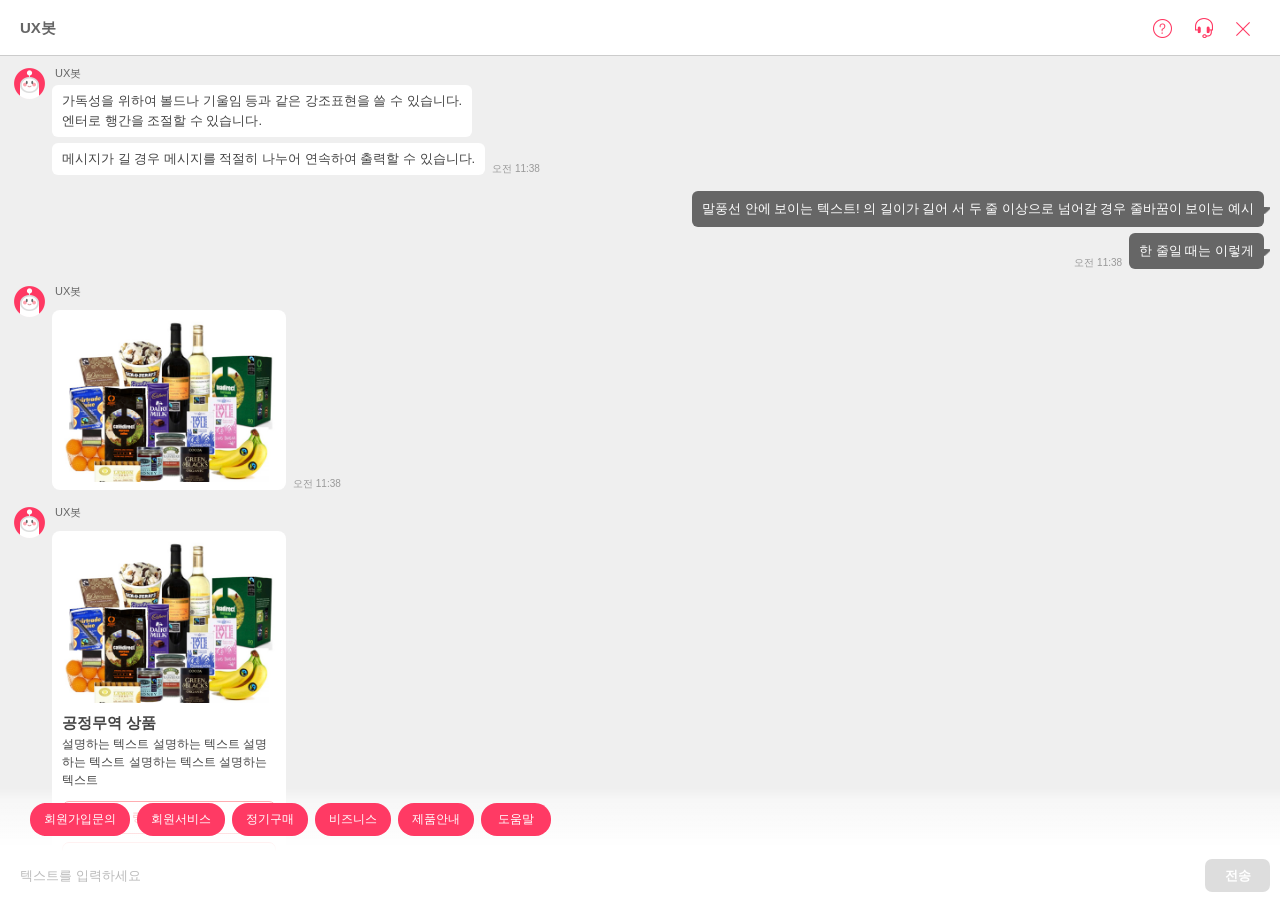
<file: index.html>
<!doctype html>
<html lang="ko">

<head>
    <!-- required meta tags -->
    <meta charset="utf-8">
    <meta http-equiv="X-UA-Compatible" content="IE=edge,chrome=1">
    <meta name="viewport" content="width=device-width, initial-scale=1.0, maximum-scale=2.0, minimum-scale=1.0, user-scalable=no" />
    <!-- mobile : full screen  -->
    <meta name="mobile-web-app-capable" content="yes">
    <meta name="apple-mobile-web-app-capable" content="yes">
    <!-- mobile safari : remove status bar  -->
    <meta name="mobile-web-app-status-bar-style" content="black">
    <meta name="apple-mobile-web-app-status-bar-style" content="black">

    <!-- favicon -->
    <link rel="shortcut icon" href="images/favicon.ico">

    <!-- CSS (library) -->
    <link rel="stylesheet" type="text/css" media="screen" href="library/swiper/swiper.min.css" />

    <!-- CSS -->
    <link rel="stylesheet" type="text/css" media="screen" href="css/chatbot.css" />

    <title>ChatBot template</title>
</head>

<body>
    <div id="wrap" class="">
        <header>
            <!-- chatbot -->
            <div class="header_chatbot">
                <h1>UX봇</h1>
                <button class="btn_icon btn_help"><span>help</span></button>
                <button class="btn_icon btn_customerService"><span>customer service</span></button>
                <button class="btn_icon btn_chatbot"><span>chatbot</span></button>
                <button class="btn_icon btn_close"><span>close</span></button>
            </div>
        </header>

        <div id="content_wrapper">
            <div class="content_view">
                <!-- chatbot mode -->
                <div class=" message_view chatbot">
                    <ul>
                        <li>
                            <div class="messageLeft">
                                <span class="character"></span>
                                <div class="messageLeft_con">
                                    <div class="chat_name">UX봇</div>
                                    <div class="messageLeft_box">
                                        <div class="message_content">
                                            <p>가독성을 위하여 볼드나 기울임 등과 같은 강조표현을 쓸 수 있습니다.</p>
                                            <p></p>
                                            <p>엔터로 행간을 조절할 수 있습니다.</p>
                                        </div>
                                    </div>
                                    <div class="messageLeft_box">
                                        <div class="message_content">
                                            <p>메시지가 길 경우 메시지를 적절히 나누어 연속하여 출력할 수 있습니다.</p>
                                        </div>
                                        <div class="messageLeft_time">오전 11:38</div>
                                    </div>
                                </div>
                            </div>
                        </li>
                        <li>
                            <div class="messageRight">
                                <div class="messageRight_con">
                                    <div class="messageRight_box">
                                        <div class="message_content">
                                            <p>말풍선 안에 보이는 텍스트! 의 길이가 길어 서 두 줄 이상으로 넘어갈 경우 줄바꿈이 보이는 예시</p>
                                        </div>
                                    </div>
                                    <div class="messageRight_box">
                                        <div class="messageRight_time">오전 11:38</div>
                                        <div class="message_content">
                                            <p>한 줄일 때는 이렇게</p>
                                        </div>
                                    </div>
                                </div>
                            </div>
                        </li>
                        <!-- card : image only -->
                        <li>
                            <div class="messageLeft">
                                <span class="character"></span>
                                <div class="messageLeft_con">
                                    <div class="chat_name">UX봇</div>
                                    <div class="messageLeft_box">
                                        <div class="card">
                                            <div class="card_img">
                                                <img src="images/img_sample.jpg" alt="sample image">
                                            </div>
                                        </div>
                                        <div class="messageLeft_time">오전 11:38</div>
                                    </div>
                                </div>
                            </div>
                        </li>
                        <!-- card : image, text, button -->
                        <li>
                            <div class="messageLeft">
                                <span class="character"></span>
                                <div class="messageLeft_con">
                                    <div class="chat_name">UX봇</div>
                                    <div class="messageLeft_box">
                                        <div class="card">
                                            <div class="card_img">
                                                <img src="images/img_sample.jpg" alt="sample image">
                                            </div>
                                            <div class="message_content">
                                                <div class="card_title">공정무역 상품</div>
                                                <div class="card_con">
                                                    <p>설명하는 텍스트 설명하는 텍스트 설명하는 텍스트 설명하는 텍스트 설명하는 텍스트</p>
                                                </div>
                                                <div class="card_button">
                                                    <button class="btn">링크 버튼<i class="ico_link"></i></button>
                                                    <button class="btn">전화 버튼<i class="ico_call"></i></button>
                                                </div>
                                            </div>
                                        </div>
                                        <div class="messageLeft_time">오전 11:38</div>
                                    </div>
                                </div>
                            </div>
                        </li>
                        <!-- card : image, text, button -->
                        <li>
                            <div class="messageLeft">
                                <span class="character"></span>
                                <div class="messageLeft_con">
                                    <div class="chat_name">UX봇</div>
                                    <div class="messageLeft_box">
                                        <div class="card">
                                            <div class="card_img">
                                                <img src="images/img_sample.jpg" alt="sample image">
                                            </div>
                                            <div class="message_content">
                                                <div class="card_title">399,999원 <span class="txt_strikethrough">498,750원</span></div>
                                                <div class="card_subtitle txt_highlight">99,750원↓</div>
                                                <div class="card_con">
                                                    <p>설명하는 텍스트 설명하는 텍스트 설명하는 텍스트 설명하는 텍스트 설명하는 텍스트</p>
                                                </div>
                                                <div class="card_button">
                                                    <button class="btn btn_highlight">발화 버튼</button>
                                                </div>
                                            </div>
                                        </div>
                                        <div class="messageLeft_time">오전 11:38</div>
                                    </div>
                                </div>
                            </div>
                        </li>
                        <!-- card : button only -->
                        <li>
                            <div class="messageLeft">
                                <span class="character"></span>
                                <div class="messageLeft_con">
                                    <div class="chat_name">UX봇</div>
                                    <div class="messageLeft_box">
                                        <div class="card">
                                            <div class="message_content">
                                                <div class="card_button">
                                                    <button class="btn btn_highlight">발화 버튼</button>
                                                    <button class="btn">발화 버튼</button>
                                                </div>
                                            </div>
                                        </div>
                                        <div class="messageLeft_time">오전 11:38</div>
                                    </div>
                                </div>
                            </div>
                        </li>
                        <!-- card : button only (disabled) -->
                        <li>
                            <div class="messageLeft">
                                <span class="character"></span>
                                <div class="messageLeft_con">
                                    <div class="chat_name">UX봇</div>
                                    <div class="messageLeft_box">
                                        <div class="card">
                                            <div class="message_content">
                                                <div class="card_button">
                                                    <button class="btn btn_disabled btn_highlight">발화 버튼</button>
                                                    <button class="btn btn_disabled">발화 버튼</button>
                                                </div>
                                            </div>
                                        </div>
                                        <div class="messageLeft_time">오전 11:38</div>
                                    </div>
                                </div>
                            </div>
                        </li>
                        <!-- card : button only (disabled) -->
                        <li>
                            <div class="messageLeft">
                                <span class="character"></span>
                                <div class="messageLeft_con">
                                    <div class="chat_name">UX봇</div>
                                    <div class="messageLeft_box">
                                        <div class="message_content">
                                            <p>한 말풍선에 버튼과 텍스트가 함께 있는 경우</p>
                                            <div class="btn_block_inline">
                                                <button class="btn">취소</button>
                                                <button class="btn btn_order btn_highlight">결제<i></i></button>
                                            </div>
                                        </div>
                                    </div>
                                    <div class="messageLeft_box">
                                        <div class="card">
                                            <div class="message_content">
                                                <div class="card_button">
                                                    <button class="btn btn_order">주문하기<i></i></button>
                                                    <button class="btn">상세보기</button>
                                                </div>
                                            </div>
                                        </div>
                                        <div class="messageLeft_time">오전 11:38</div>
                                    </div>
                                </div>
                            </div>
                        </li>
                        <!-- carousel only -->
                        <li>
                            <div class="messageLeft carousel_only">
                                <span class="character"></span>
                                <div class="messageLeft_con">
                                    <div class="chat_name">UX봇</div>
                                </div>
                                <!--carousel content -->
                                <div class="swiper-container carousel">
                                    <div class="swiper-wrapper">
                                        <div class="swiper-slide">
                                            <div class="card">
                                                <div class="card_img">
                                                    <img src="images/img_sample.jpg" alt="sample image">
                                                </div>
                                                <div class="message_content">
                                                    <div class="card_title">공정무역 상품</div>
                                                    <div class="card_con">
                                                        <p>설명하는 텍스트 설명하는 텍스트 설명하는 텍스트 설명하는 텍스트 설명하는 텍스트</p>
                                                    </div>
                                                    <div class="card_button">
                                                        <button class="btn">링크 버튼<i class="ico_link"></i></button>
                                                    </div>
                                                </div>
                                            </div>
                                        </div>
                                        <div class="swiper-slide">
                                            <div class="card">
                                                <div class="card_img">
                                                    <img src="images/img_sample.jpg" alt="sample image">
                                                </div>
                                                <div class="message_content">
                                                    <div class="card_title">공정무역 상품</div>
                                                    <div class="card_con">
                                                        <p>설명하는 텍스트 설명하는 텍스트 설명하는 텍스트 설명하는 텍스트 설명하는 텍스트</p>
                                                    </div>
                                                    <div class="card_button">
                                                        <button class="btn">링크 버튼<i class="ico_link"></i></button>
                                                    </div>
                                                </div>
                                            </div>
                                        </div>
                                        <div class="swiper-slide">
                                            <div class="card">
                                                <div class="card_img">
                                                    <img src="images/img_sample.jpg" alt="sample image">
                                                </div>
                                                <div class="message_content">
                                                    <div class="card_title">공정무역 상품</div>
                                                    <div class="card_con">
                                                        <p>설명하는 텍스트 설명하는 텍스트 설명하는 텍스트 설명하는 텍스트 설명하는 텍스트</p>
                                                    </div>
                                                    <div class="card_button">
                                                        <button class="btn">링크 버튼<i class="ico_link"></i></button>
                                                    </div>
                                                </div>
                                            </div>
                                        </div>
                                        <div class="swiper-slide">
                                            <div class="card">
                                                <div class="card_img">
                                                    <img src="images/img_sample.jpg" alt="sample image">
                                                </div>
                                                <div class="message_content">
                                                    <div class="card_title">공정무역 상품</div>
                                                    <div class="card_con">
                                                        <p>설명하는 텍스트 설명하는 텍스트 설명하는 텍스트 설명하는 텍스트 설명하는 텍스트</p>
                                                    </div>
                                                    <div class="card_button">
                                                        <button class="btn">링크 버튼<i class="ico_link"></i></button>
                                                    </div>
                                                </div>
                                            </div>
                                        </div>
                                        <div class="swiper-slide">
                                            <div class="card">
                                                <div class="card_img">
                                                    <img src="images/img_sample.jpg" alt="sample image">
                                                </div>
                                                <div class="message_content">
                                                    <div class="card_title">공정무역 상품</div>
                                                    <div class="card_con">
                                                        <p>설명하는 텍스트 설명하는 텍스트 설명하는 텍스트 설명하는 텍스트 설명하는 텍스트</p>
                                                    </div>
                                                    <div class="card_button">
                                                        <button class="btn">링크 버튼<i class="ico_link"></i></button>
                                                    </div>
                                                </div>
                                            </div>
                                        </div>
                                    </div>
                                    <div class="swiper-button-next"></div>
                                    <div class="swiper-button-prev"></div>
                                    <div class="messageLeft_time">오전 11:38</div>
                                </div>
                            </div>
                        </li>
                        <!-- carousel -->
                        <li>
                            <div class="messageLeft">
                                <span class="character"></span>
                                <div class="messageLeft_con">
                                    <div class="chat_name">UX봇</div>
                                    <div class="messageLeft_box">
                                        <div class="message_content">
                                            <p>저는 이런 걸 할 수 있어요!</p>
                                        </div>
                                    </div>
                                </div>
                                <!--carousel content -->
                                <div class="swiper-container carousel">
                                    <div class="swiper-wrapper">
                                        <div class="swiper-slide">
                                            <div class="card">
                                                <div class="card_img">
                                                    <img src="images/img_sample.jpg" alt="sample image">
                                                </div>
                                                <div class="message_content">
                                                    <div class="card_title">공정무역 상품</div>
                                                    <div class="card_con">
                                                        <p>설명하는 텍스트 설명하는 텍스트 설명하는 텍스트 설명하는 텍스트 설명하는 텍스트</p>
                                                    </div>
                                                    <div class="card_button">
                                                        <button class="btn">링크 버튼<i class="ico_link"></i></button>
                                                    </div>
                                                </div>
                                            </div>
                                        </div>
                                        <div class="swiper-slide">
                                            <div class="card">
                                                <div class="card_img">
                                                    <img src="images/img_sample.jpg" alt="sample image">
                                                </div>
                                                <div class="message_content">
                                                    <div class="card_title">공정무역 상품</div>
                                                    <div class="card_con">
                                                        <p>설명하는 텍스트 설명하는 텍스트 설명하는 텍스트 설명하는 텍스트 설명하는 텍스트</p>
                                                    </div>
                                                    <div class="card_button">
                                                        <button class="btn">링크 버튼<i class="ico_link"></i></button>
                                                    </div>
                                                </div>
                                            </div>
                                        </div>
                                        <div class="swiper-slide">
                                            <div class="card">
                                                <div class="card_img">
                                                    <img src="images/img_sample.jpg" alt="sample image">
                                                </div>
                                                <div class="message_content">
                                                    <div class="card_title">공정무역 상품</div>
                                                    <div class="card_con">
                                                        <p>설명하는 텍스트 설명하는 텍스트 설명하는 텍스트 설명하는 텍스트 설명하는 텍스트</p>
                                                    </div>
                                                    <div class="card_button">
                                                        <button class="btn">링크 버튼<i class="ico_link"></i></button>
                                                    </div>
                                                </div>
                                            </div>
                                        </div>
                                        <div class="swiper-slide">
                                            <div class="card">
                                                <div class="card_img">
                                                    <img src="images/img_sample.jpg" alt="sample image">
                                                </div>
                                                <div class="message_content">
                                                    <div class="card_title">공정무역 상품</div>
                                                    <div class="card_con">
                                                        <p>설명하는 텍스트 설명하는 텍스트 설명하는 텍스트 설명하는 텍스트 설명하는 텍스트</p>
                                                    </div>
                                                    <div class="card_button">
                                                        <button class="btn">링크 버튼<i class="ico_link"></i></button>
                                                    </div>
                                                </div>
                                            </div>
                                        </div>
                                        <div class="swiper-slide">
                                            <div class="card">
                                                <div class="card_img">
                                                    <img src="images/img_sample.jpg" alt="sample image">
                                                </div>
                                                <div class="message_content">
                                                    <div class="card_title">공정무역 상품</div>
                                                    <div class="card_con">
                                                        <p>설명하는 텍스트 설명하는 텍스트 설명하는 텍스트 설명하는 텍스트 설명하는 텍스트</p>
                                                    </div>
                                                    <div class="card_button">
                                                        <button class="btn">링크 버튼<i class="ico_link"></i></button>
                                                    </div>
                                                </div>
                                            </div>
                                        </div>
                                    </div>
                                    <div class="swiper-button-next"></div>
                                    <div class="swiper-button-prev"></div>
                                    <div class="messageLeft_time">오전 11:38</div>
                                </div>
                            </div>
                        </li>
                    </ul>
                    <div class="mode_change_box">
                        <p>2019년 7월 11일</p>
                    </div>
                    <ul>
                        <!-- list type -->
                        <li>
                            <div class="messageLeft">
                                <span class="character"></span>
                                <div class="messageLeft_con">
                                    <div class="chat_name">UX봇</div>
                                    <div class="messageLeft_box">
                                        <div class="card card_list_type">
                                            <div class="card_header">
                                                <p class="title">리스트 타이틀</p>
                                            </div>
                                            <div class="message_content">
                                                <ul>
                                                    <li>
                                                        <div class="card_list_con">
                                                            <div class="card_title">타이틀<i class="ico_link"></i></div>
                                                            <div class="card_con">
                                                                <p>설명하는 텍스트 설명하는 텍스트 설명하는 텍스트 설명하는 텍스트 설명하는 텍스트</p>
                                                            </div>
                                                        </div>
                                                        <div class="card_right_img">
                                                            <img src="images/img_sample.jpg" alt="sample image">
                                                        </div>
                                                    </li>
                                                    <li>
                                                        <div class="card_list_con">
                                                            <div class="card_title">타이틀</div>
                                                            <div class="card_con">
                                                                <p>설명하는 텍스트 설명하는 텍스트 설명하는 텍스트 설명하는 텍스트 설명하는 텍스트</p>
                                                            </div>
                                                        </div>
                                                        <div class="card_right_img">
                                                            <img src="images/img_sample.jpg" alt="sample image">
                                                        </div>
                                                    </li>
                                                    <li>
                                                        <div class="card_list_con">
                                                            <div class="card_title">타이틀</div>
                                                            <div class="card_con">
                                                                <p>설명하는 텍스트 설명하는 텍스트 설명하는 텍스트 설명하는 텍스트 설명하는 텍스트</p>
                                                            </div>
                                                        </div>
                                                        <div class="card_right_img">
                                                            <img src="images/img_sample.jpg" alt="sample image">
                                                        </div>
                                                    </li>
                                                </ul>
                                                <div class="card_button">
                                                    <button class="btn">버튼</button>
                                                </div>
                                            </div>
                                        </div>
                                        <div class="messageLeft_time">오전 11:38</div>
                                    </div>
                                </div>
                            </div>
                        </li>
                        <!-- table type 01 -->
                        <li>
                            <div class="messageLeft">
                                <span class="character"></span>
                                <div class="messageLeft_con">
                                    <div class="chat_name">UX봇</div>
                                    <div class="messageLeft_box">
                                        <div class="card card_list_type">
                                            <div class="card_header">
                                                <p class="title">테이블 타이틀</p>
                                            </div>
                                            <div class="message_content">
                                                <table>
                                                    <caption>테이블</caption>
                                                    <thead>
                                                        <tr>
                                                            <th scope="col">헤더</th>
                                                            <th scope="col">헤더</th>
                                                            <th scope="col">헤더</th>
                                                        </tr>
                                                    </thead>
                                                    <tbody>
                                                        <tr>
                                                            <td>데이터</td>
                                                            <td>데이터</td>
                                                            <td>데이터</td>
                                                        </tr>
                                                        <tr>
                                                            <td>데이터</td>
                                                            <td>데이터</td>
                                                            <td>데이터</td>
                                                        </tr>
                                                        <tr>
                                                            <td>데이터</td>
                                                            <td>데이터</td>
                                                            <td>데이터</td>
                                                        </tr>
                                                    </tbody>
                                                </table>
                                                <div class="card_button">
                                                    <button class="btn btn_highlight">버튼</button>
                                                </div>
                                            </div>
                                        </div>
                                        <div class="messageLeft_time">오전 11:38</div>
                                    </div>
                                </div>
                            </div>
                        </li>
                        <!-- table type 02 -->
                        <li>
                            <div class="messageLeft">
                                <span class="character"></span>
                                <div class="messageLeft_con">
                                    <div class="chat_name">UX봇</div>
                                    <div class="messageLeft_box">
                                        <div class="card card_list_type">
                                            <div class="card_header">
                                                <p class="title">테이블 타이틀</p>
                                            </div>
                                            <div class="message_content">
                                                <table>
                                                    <caption>테이블</caption>
                                                    <tbody>
                                                        <tr>
                                                            <th scope="row">헤더</th>
                                                            <td>데이터</td>
                                                            <td>데이터</td>
                                                        </tr>
                                                        <tr>
                                                            <th scope="row">헤더</th>
                                                            <td>데이터</td>
                                                            <td>데이터</td>
                                                        </tr>
                                                        <tr>
                                                            <th scope="row">헤더</th>
                                                            <td>데이터</td>
                                                            <td>데이터</td>
                                                        </tr>
                                                    </tbody>
                                                </table>
                                                <div class="card_button">
                                                    <button class="btn btn_highlight">버튼</button>
                                                </div>
                                            </div>
                                        </div>
                                        <div class="messageLeft_time">오전 11:38</div>
                                    </div>
                                </div>
                            </div>
                        </li>
                        <!-- table type 03 (complexed header) -->
                        <li>
                            <div class="messageLeft">
                                <span class="character"></span>
                                <div class="messageLeft_con">
                                    <div class="chat_name">UX봇</div>
                                    <div class="messageLeft_box">
                                        <div class="card card_list_type">
                                            <div class="card_header">
                                                <div class="card_header_con">
                                                    <div class="card_title">테이블 타이틀</div>
                                                    <div class="card_title_con">
                                                        <p>설명하는 텍스트 설명하는 텍스트 설명하는 텍스트 설명하는 텍스트 설명하는 텍스트</p>
                                                    </div>
                                                </div>
                                                <div class="card_header_right_img">
                                                    <img src="images/img_sample.jpg" alt="sample image">
                                                </div>
                                            </div>
                                            <div class="message_content">
                                                <table>
                                                    <caption>테이블</caption>
                                                    <thead>
                                                        <tr>
                                                            <th scope="col">헤더</th>
                                                            <th scope="col">헤더</th>
                                                            <th scope="col">헤더</th>
                                                        </tr>
                                                    </thead>
                                                    <tbody>
                                                        <tr>
                                                            <td>데이터</td>
                                                            <td>데이터</td>
                                                            <td>데이터</td>
                                                        </tr>
                                                        <tr>
                                                            <td>데이터</td>
                                                            <td>데이터</td>
                                                            <td>데이터</td>
                                                        </tr>
                                                        <tr>
                                                            <td>데이터</td>
                                                            <td>데이터</td>
                                                            <td>데이터</td>
                                                        </tr>
                                                    </tbody>
                                                </table>
                                                <div class="card_button">
                                                    <button class="btn btn_highlight">버튼</button>
                                                </div>
                                            </div>
                                        </div>
                                        <div class="messageLeft_time">오전 11:38</div>
                                    </div>
                                </div>
                            </div>
                        </li>
                        <!-- loading -->
                        <li>
                            <div class="messageLeft">
                                <span class="character"></span>
                                <div class="messageLeft_con">
                                    <div class="chat_name">UX봇</div>
                                    <div class="messageLeft_box">
                                        <div class="message_content">
                                            <p class="typing"><img src="images/typing.gif"></p>
                                        </div>
                                    </div>
                                </div>
                            </div>
                        </li>
                        <!-- datepicker -->
                        <li>
                            <div class="messageLeft">
                                <span class="character"></span>
                                <div class="messageLeft_con">
                                    <div class="chat_name">UX봇</div>
                                    <div class="messageLeft_box datepicker">
                                        <div class="message_content">
                                            <div id="datepicker"></div>
                                            <div class="btn_block_inline">
                                                <button class="btn">취소</button>
                                                <button class="btn btn_highlight">확인</button>
                                            </div>
                                        </div>
                                    </div>
                                    <div class="messageLeft_time">오전 11:38</div>
                                </div>
                            </div>
                        </li>
                        <!-- rate (emoticon) -->
                        <li>
                            <div class="messageLeft">
                                <span class="character"></span>
                                <div class="messageLeft_con">
                                    <div class="chat_name">UX봇</div>
                                    <div class="messageLeft_box">
                                        <div class="card">
                                            <div class="message_content">
                                                <p>저와의 대화는 어떠셨나요?</p>
                                                <div class="rate_emoticon">
                                                    <button class="btn_icon emo01"><span>awful</span></button>
                                                    <button class="btn_icon emo02"><span>bad</span></button>
                                                    <button class="btn_icon emo03"><span>so so</span></button>
                                                    <button class="btn_icon emo04"><span>good</span></button>
                                                    <button class="btn_icon emo05 on"><span>wonderful</span></button>
                                                </div>
                                                <textarea placeholder="의견을 적어주세요."></textarea>
                                                <div class="btn_block_inline">
                                                    <button class="btn">취소</button>
                                                    <button class="btn btn_highlight">확인</button>
                                                </div>
                                            </div>
                                        </div>
                                        <div class="messageLeft_time">오전 11:38</div>
                                    </div>
                                </div>
                            </div>
                        </li>
                        <!-- rate (star) -->
                        <li>
                            <div class="messageLeft">
                                <span class="character"></span>
                                <div class="messageLeft_con">
                                    <div class="chat_name">UX봇</div>
                                    <div class="messageLeft_box">
                                        <div class="card">
                                            <div class="message_content">
                                                <p>저와의 대화는 어떠셨나요?</p>
                                                <div class="rate_star">
                                                    <button class="btn_icon on"><span>1</span></button>
                                                    <button class="btn_icon on"><span>2</span></button>
                                                    <button class="btn_icon on"><span>3</span></button>
                                                    <button class="btn_icon on"><span>4</span></button>
                                                    <button class="btn_icon on"><span>5</span></button>
                                                </div>
                                                <textarea placeholder="의견을 적어주세요."></textarea>
                                                <div class="btn_block_inline">
                                                    <button class="btn">취소</button>
                                                    <button class="btn btn_highlight">확인</button>
                                                </div>
                                            </div>
                                        </div>
                                        <div class="messageLeft_time">오전 11:38</div>
                                    </div>
                                </div>
                            </div>
                        </li>
                        <!-- popup -->
                        <li>
                            <div class="messageLeft">
                                <span class="character"></span>
                                <div class="messageLeft_con">
                                    <div class="chat_name">UX봇</div>
                                    <div class="messageLeft_box">
                                        <div class="card">
                                            <div class="message_content">
                                                <div class="card_button">
                                                    <button id="btnPopupFull" class="btn">팝업 (전체화면)<i class="ico_link"></i></button>
                                                    <button id="btnPopupSmall" class="btn">팝업 (작은 사이즈 : 210px)<i class="ico_link"></i></button>
                                                </div>
                                            </div>
                                        </div>
                                        <div class="messageLeft_time">오전 11:38</div>
                                    </div>
                                </div>
                            </div>
                        </li>
                    </ul>
                </div>

                <!-- customer service mode -->
                <div class="message_view customerService">
                    <div class="mode_change_box">
                        <p>실시간 상담원 채팅 모드로 전환되었습니다.</p>
                    </div>
                    <ul>
                        <li>
                            <div class="messageLeft">
                                <span class="character"></span>
                                <div class="messageLeft_con">
                                    <div class="chat_name">상담사</div>
                                    <div class="messageLeft_box">
                                        <div class="message_content">
                                            <p>내용</p>
                                        </div>
                                    </div>
                                    <div class="messageLeft_box">
                                        <div class="message_content">
                                            <p>짧을때</p>
                                        </div>
                                        <div class="messageLeft_time">오전 11:38</div>
                                    </div>
                                </div>
                            </div>
                        </li>
                        <li>
                            <div class="messageRight">
                                <div class="messageRight_con">
                                    <div class="messageRight_box">
                                        <div class="message_content">
                                            <p>네</p>
                                        </div>
                                    </div>
                                    <div class="messageRight_box">
                                        <div class="messageRight_time">오전 11:38</div>
                                        <div class="message_content">
                                            <p>짧은내용</p>
                                        </div>
                                    </div>
                                </div>
                            </div>
                        </li>
                        <li>
                            <div class="messageLeft">
                                <span class="character"></span>
                                <div class="messageLeft_con">
                                    <div class="chat_name">상담사</div>
                                    <div class="messageLeft_box">
                                        <div class="message_content">
                                            <p>회원님 정보를 통해 몇가지를 여쭙겠습니다.</p>
                                        </div>
                                        <div class="messageLeft_time">오전 11:38</div>
                                    </div>
                                </div>
                            </div>
                        </li>
                    </ul>
                </div>
            </div>
        </div>

        <footer>
            <!-- quick reply -->
            <div class="quick_reply swiper-container carousel">
                <div class="swiper-wrapper">
                    <div class="swiper-slide">
                        <div class="card">
                            <button type="button">회원가입문의</button>
                        </div>
                    </div>
                    <div class="swiper-slide">
                        <div class="card">
                            <button type="button">회원서비스</button>
                        </div>
                    </div>
                    <div class="swiper-slide">
                        <div class="card">
                            <button type="button">정기구매</button>
                        </div>
                    </div>
                    <div class="swiper-slide">
                        <div class="card">
                            <button type="button">비즈니스</button>
                        </div>
                    </div>
                    <div class="swiper-slide">
                        <div class="card">
                            <button type="button">제품안내</button>
                        </div>
                    </div>
                    <div class="swiper-slide">
                        <div class="card">
                            <button type="button">도움말</button>
                        </div>
                    </div>
                </div>
                <div class="swiper-button-next"></div>
                <div class="swiper-button-prev"></div>
            </div>
            <div class="footer_frame">
                <input type="text" placeholder="텍스트를 입력하세요">
                <button class="btn_clear"><span>초기화</span></button>
                <button class="btn_send">전송</button>
            </div>
        </footer>

        <!-- popup (full screen) -->
        <div id="popup_full" class="popup" style="display:none;">
            <div class="popup_wrapper">
                <div class="popup_full">
                    <div class="popup_header">
                        <button class="btn_icon btn_back"><span>뒤로가기(팝업 닫기)</span></button>
                        <h3>팝업 타이틀</h3>
                    </div>
                    <div class="popup_body">
                        <p>팝업 내용</p>
                    </div>
                    <div class="popup_footer">
                        <button class="btn_default">취소</button>
                        <button class="btn_highlight">확인</button>
                    </div>
                </div>
            </div>
        </div>

        <!-- popup (small : 210px) -->
        <div id="popup_small" class="popup" style="display:none;">
            <div class="popup_wrapper">
                <div class="popup_sm">
                    <div class="popup_body">
                        <p>팝업 내용</p>
                    </div>
                    <div class="popup_footer">
                        <button class="btn_highlight">확인</button>
                    </div>
                </div>
            </div>
        </div>

    </div>

    <!-- javascript (library) -->
    <script type="text/javascript" src="library/jquery/jquery-1.11.2.min.js"></script>
    <script type="text/javascript" src="library/jquery-ui/jquery-ui.min.js"></script>
    <script type="text/javascript" src="library/swiper/swiper.min.js"></script>

    <!-- javascript -->
    <script type="text/javascript" src="js/chatbot.js"></script>

    <!-- custom javascript -->
    <script type="text/javascript">
        $(document).ready(function() {
            // popup (full screen)
            $('#btnPopupFull').click(function() {
                $('#popup_full').css('display', 'block');
                // $('body').css({
                //     overflow: 'hidden'
                // }).bind('touchmove', function(e) {
                //     e.preventDefault()
                // });
            });

            // popup (small)
            $('#btnPopupSmall').click(function() {
                $('#popup_small').css('display', 'block');
                // $('body').css({
                //     overflow: 'hidden'
                // }).bind('touchmove', function(e) {
                //     e.preventDefault()
                // });
            });

            // popup close
            $('.popup .btn_highlight').click(function() {
                $(this).parents('.popup').css('display', 'none');
                // $('body').css({
                //     overflow: 'auto'
                // }).unbind('touchmove');
            });
            $('.popup .btn_default').click(function() {
                $(this).parents('.popup').css('display', 'none');
                // $('body').css({
                //     overflow: 'auto'
                // }).unbind('touchmove');
            });
        });
    </script>
</body>

</html>
</file>
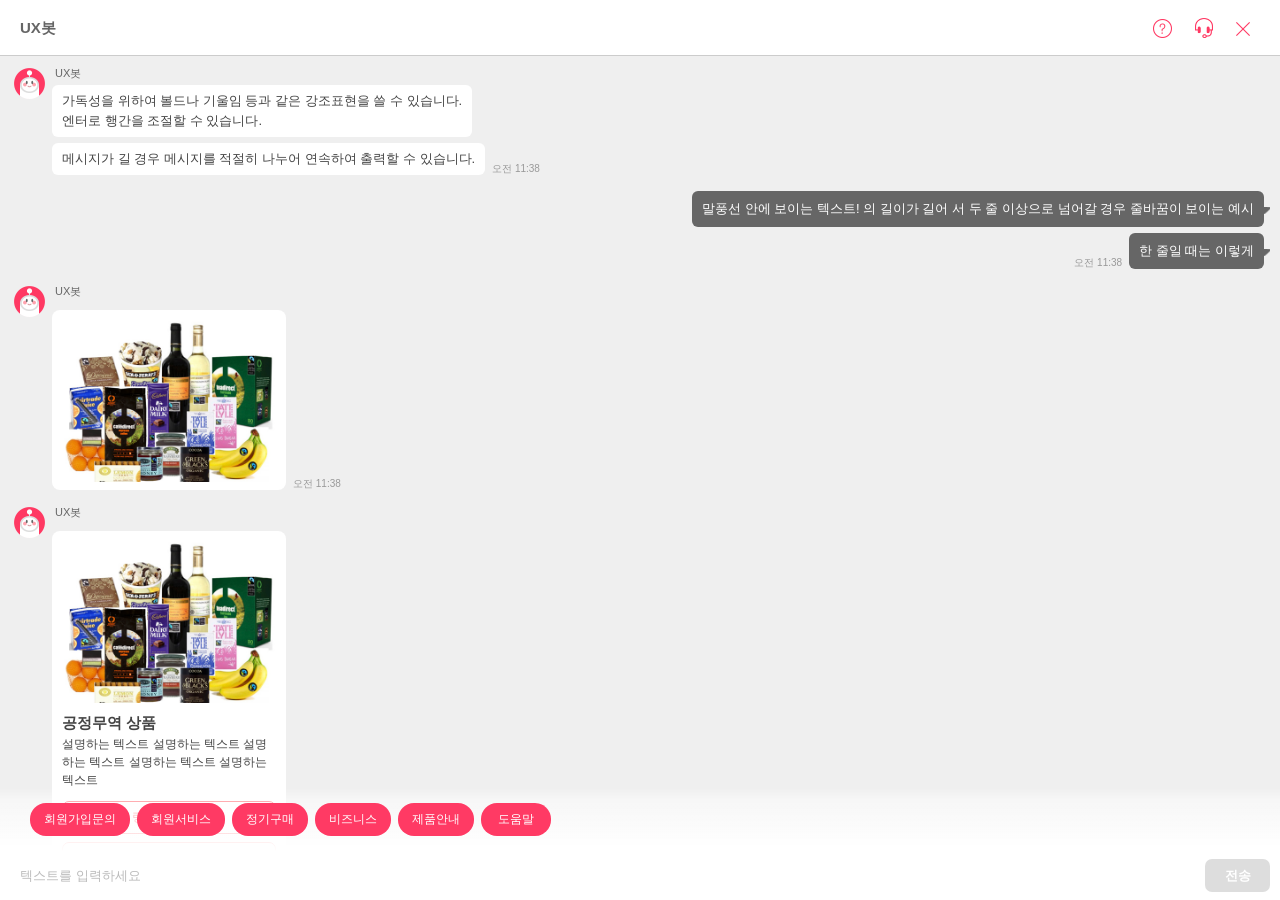
<file: html/00_template.html>
<!doctype html>
<html lang="ko">

<head>
    <!-- required meta tags -->
    <meta charset="utf-8">
    <meta http-equiv="X-UA-Compatible" content="IE=edge,chrome=1">
    <meta name="viewport" content="width=device-width, initial-scale=1.0, maximum-scale=2.0, minimum-scale=1.0, user-scalable=no" />
    <!-- mobile : full screen  -->
    <meta name="mobile-web-app-capable" content="yes">
    <meta name="apple-mobile-web-app-capable" content="yes">
    <!-- mobile safari : remove status bar  -->
    <meta name="mobile-web-app-status-bar-style" content="black">
    <meta name="apple-mobile-web-app-status-bar-style" content="black">

    <!-- favicon -->
    <link rel="shortcut icon" href="../images/favicon.ico">

    <!-- CSS (library) -->
    <link rel="stylesheet" type="text/css" media="screen" href="../library/swiper/swiper.min.css" />

    <!-- CSS -->
    <link rel="stylesheet" type="text/css" media="screen" href="../css/chatbot.css" />

    <title>Chatbot template</title>
</head>

<body>
    <div id="wrap" class="">
        <header>
            <!-- chatbot -->
            <div class="header_chatbot">
                <h1>UX봇</h1>
                <button class="btn_icon btn_help"><span>help</span></button>
                <button class="btn_icon btn_customerService"><span>customer service</span></button>
                <button class="btn_icon btn_chatbot"><span>chatbot</span></button>
                <button class="btn_icon btn_close" id="closeChatBot"><span>close</span></button>
            </div>
        </header>

        <div id="content_wrapper">
            <div class="content_view">
                <!-- chatbot mode -->
                <div class=" message_view chatbot">
                    <ul>
                        <li>
                            <div class="messageLeft">
                                <span class="character"></span>
                                <div class="messageLeft_con">
                                    <div class="chat_name">UX봇</div>
                                    <div class="messageLeft_box">
                                        <div class="message_content">
                                            <p>가독성을 위하여 볼드나 기울임 등과 같은 강조표현을 쓸 수 있습니다.</p>
                                            <p></p>
                                            <p>엔터로 행간을 조절할 수 있습니다.</p>
                                        </div>
                                    </div>
                                    <div class="messageLeft_box">
                                        <div class="message_content">
                                            <p>메시지가 길 경우 메시지를 적절히 나누어 연속하여 출력할 수 있습니다.</p>
                                        </div>
                                        <div class="messageLeft_time">오전 11:38</div>
                                    </div>
                                </div>
                            </div>
                        </li>
                        <li>
                            <div class="messageRight">
                                <div class="messageRight_con">
                                    <div class="messageRight_box">
                                        <div class="message_content">
                                            <p>말풍선 안에 보이는 텍스트! 의 길이가 길어 서 두 줄 이상으로 넘어갈 경우 줄바꿈이 보이는 예시</p>
                                        </div>
                                    </div>
                                    <div class="messageRight_box">
                                        <div class="messageRight_time">오전 11:38</div>
                                        <div class="message_content">
                                            <p>한 줄일 때는 이렇게</p>
                                        </div>
                                    </div>
                                </div>
                            </div>
                        </li>
                        <!-- card : image only -->
                        <li>
                            <div class="messageLeft">
                                <span class="character"></span>
                                <div class="messageLeft_con">
                                    <div class="chat_name">UX봇</div>
                                    <div class="messageLeft_box">
                                        <div class="card">
                                            <div class="card_img">
                                                <img src="../images/img_sample.jpg" alt="sample image">
                                            </div>
                                        </div>
                                        <div class="messageLeft_time">오전 11:38</div>
                                    </div>
                                </div>
                            </div>
                        </li>
                        <!-- card : image, text, button -->
                        <li>
                            <div class="messageLeft">
                                <span class="character"></span>
                                <div class="messageLeft_con">
                                    <div class="chat_name">UX봇</div>
                                    <div class="messageLeft_box">
                                        <div class="card">
                                            <div class="card_img">
                                                <img src="../images/img_sample.jpg" alt="sample image">
                                            </div>
                                            <div class="message_content">
                                                <div class="card_title">공정무역 상품</div>
                                                <div class="card_con">
                                                    <p>설명하는 텍스트 설명하는 텍스트 설명하는 텍스트 설명하는 텍스트 설명하는 텍스트</p>
                                                </div>
                                                <div class="card_button">
                                                    <button class="btn">링크 버튼<i class="ico_link"></i></button>
                                                    <button class="btn">전화 버튼<i class="ico_call"></i></button>
                                                </div>
                                            </div>
                                        </div>
                                        <div class="messageLeft_time">오전 11:38</div>
                                    </div>
                                </div>
                            </div>
                        </li>
                        <!-- card : image, text, button -->
                        <li>
                            <div class="messageLeft">
                                <span class="character"></span>
                                <div class="messageLeft_con">
                                    <div class="chat_name">UX봇</div>
                                    <div class="messageLeft_box">
                                        <div class="card">
                                            <div class="card_img">
                                                <img src="../images/img_sample.jpg" alt="sample image">
                                            </div>
                                            <div class="message_content">
                                                <div class="card_title">399,999원 <span class="txt_strikethrough">498,750원</span></div>
                                                <div class="card_subtitle txt_highlight">99,750원↓</div>
                                                <div class="card_con">
                                                    <p>설명하는 텍스트 설명하는 텍스트 설명하는 텍스트 설명하는 텍스트 설명하는 텍스트</p>
                                                </div>
                                                <div class="card_button">
                                                    <button class="btn btn_highlight">발화 버튼</button>
                                                </div>
                                            </div>
                                        </div>
                                        <div class="messageLeft_time">오전 11:38</div>
                                    </div>
                                </div>
                            </div>
                        </li>
                        <!-- card : button only -->
                        <li>
                            <div class="messageLeft">
                                <span class="character"></span>
                                <div class="messageLeft_con">
                                    <div class="chat_name">UX봇</div>
                                    <div class="messageLeft_box">
                                        <div class="card">
                                            <div class="message_content">
                                                <div class="card_button">
                                                    <button class="btn btn_highlight">발화 버튼</button>
                                                    <button class="btn">발화 버튼</button>
                                                </div>
                                            </div>
                                        </div>
                                        <div class="messageLeft_time">오전 11:38</div>
                                    </div>
                                </div>
                            </div>
                        </li>
                        <!-- card : button only (disabled) -->
                        <li>
                            <div class="messageLeft">
                                <span class="character"></span>
                                <div class="messageLeft_con">
                                    <div class="chat_name">UX봇</div>
                                    <div class="messageLeft_box">
                                        <div class="card">
                                            <div class="message_content">
                                                <div class="card_button">
                                                    <button class="btn btn_disabled btn_highlight">발화 버튼</button>
                                                    <button class="btn btn_disabled">발화 버튼</button>
                                                </div>
                                            </div>
                                        </div>
                                        <div class="messageLeft_time">오전 11:38</div>
                                    </div>
                                </div>
                            </div>
                        </li>
                        <!-- card : button only (disabled) -->
                        <li>
                            <div class="messageLeft">
                                <span class="character"></span>
                                <div class="messageLeft_con">
                                    <div class="chat_name">UX봇</div>
                                    <div class="messageLeft_box">
                                        <div class="message_content">
                                            <p>한 말풍선에 버튼과 텍스트가 함께 있는 경우</p>
                                            <div class="btn_block_inline">
                                                <button class="btn">취소</button>
                                                <button class="btn btn_order btn_highlight">결제<i></i></button>
                                            </div>
                                        </div>
                                    </div>
                                    <div class="messageLeft_box">
                                        <div class="card">
                                            <div class="message_content">
                                                <div class="card_button">
                                                    <button class="btn btn_order">주문하기<i></i></button>
                                                    <button class="btn">상세보기</button>
                                                </div>
                                            </div>
                                        </div>
                                        <div class="messageLeft_time">오전 11:38</div>
                                    </div>
                                </div>
                            </div>
                        </li>
                        <!-- carousel only -->
                        <li>
                            <div class="messageLeft carousel_only">
                                <span class="character"></span>
                                <div class="messageLeft_con">
                                    <div class="chat_name">UX봇</div>
                                </div>
                                <!--carousel content -->
                                <div class="swiper-container carousel">
                                    <div class="swiper-wrapper">
                                        <div class="swiper-slide">
                                            <div class="card">
                                                <div class="card_img">
                                                    <img src="../images/img_sample.jpg" alt="sample image">
                                                </div>
                                                <div class="message_content">
                                                    <div class="card_title">공정무역 상품</div>
                                                    <div class="card_con">
                                                        <p>설명하는 텍스트 설명하는 텍스트 설명하는 텍스트 설명하는 텍스트 설명하는 텍스트</p>
                                                    </div>
                                                    <div class="card_button">
                                                        <button class="btn">링크 버튼<i class="ico_link"></i></button>
                                                    </div>
                                                </div>
                                            </div>
                                        </div>
                                        <div class="swiper-slide">
                                            <div class="card">
                                                <div class="card_img">
                                                    <img src="../images/img_sample.jpg" alt="sample image">
                                                </div>
                                                <div class="message_content">
                                                    <div class="card_title">공정무역 상품</div>
                                                    <div class="card_con">
                                                        <p>설명하는 텍스트 설명하는 텍스트 설명하는 텍스트 설명하는 텍스트 설명하는 텍스트</p>
                                                    </div>
                                                    <div class="card_button">
                                                        <button class="btn">링크 버튼<i class="ico_link"></i></button>
                                                    </div>
                                                </div>
                                            </div>
                                        </div>
                                        <div class="swiper-slide">
                                            <div class="card">
                                                <div class="card_img">
                                                    <img src="../images/img_sample.jpg" alt="sample image">
                                                </div>
                                                <div class="message_content">
                                                    <div class="card_title">공정무역 상품</div>
                                                    <div class="card_con">
                                                        <p>설명하는 텍스트 설명하는 텍스트 설명하는 텍스트 설명하는 텍스트 설명하는 텍스트</p>
                                                    </div>
                                                    <div class="card_button">
                                                        <button class="btn">링크 버튼<i class="ico_link"></i></button>
                                                    </div>
                                                </div>
                                            </div>
                                        </div>
                                        <div class="swiper-slide">
                                            <div class="card">
                                                <div class="card_img">
                                                    <img src="../images/img_sample.jpg" alt="sample image">
                                                </div>
                                                <div class="message_content">
                                                    <div class="card_title">공정무역 상품</div>
                                                    <div class="card_con">
                                                        <p>설명하는 텍스트 설명하는 텍스트 설명하는 텍스트 설명하는 텍스트 설명하는 텍스트</p>
                                                    </div>
                                                    <div class="card_button">
                                                        <button class="btn">링크 버튼<i class="ico_link"></i></button>
                                                    </div>
                                                </div>
                                            </div>
                                        </div>
                                        <div class="swiper-slide">
                                            <div class="card">
                                                <div class="card_img">
                                                    <img src="../images/img_sample.jpg" alt="sample image">
                                                </div>
                                                <div class="message_content">
                                                    <div class="card_title">공정무역 상품</div>
                                                    <div class="card_con">
                                                        <p>설명하는 텍스트 설명하는 텍스트 설명하는 텍스트 설명하는 텍스트 설명하는 텍스트</p>
                                                    </div>
                                                    <div class="card_button">
                                                        <button class="btn">링크 버튼<i class="ico_link"></i></button>
                                                    </div>
                                                </div>
                                            </div>
                                        </div>
                                    </div>
                                    <div class="swiper-button-next"></div>
                                    <div class="swiper-button-prev"></div>
                                    <div class="messageLeft_time">오전 11:38</div>
                                </div>
                            </div>
                        </li>
                        <!-- carousel -->
                        <li>
                            <div class="messageLeft">
                                <span class="character"></span>
                                <div class="messageLeft_con">
                                    <div class="chat_name">UX봇</div>
                                    <div class="messageLeft_box">
                                        <div class="message_content">
                                            <p>저는 이런 걸 할 수 있어요!</p>
                                        </div>
                                    </div>
                                </div>
                                <!--carousel content -->
                                <div class="swiper-container carousel">
                                    <div class="swiper-wrapper">
                                        <div class="swiper-slide">
                                            <div class="card">
                                                <div class="card_img">
                                                    <img src="../images/img_sample.jpg" alt="sample image">
                                                </div>
                                                <div class="message_content">
                                                    <div class="card_title">공정무역 상품</div>
                                                    <div class="card_con">
                                                        <p>설명하는 텍스트 설명하는 텍스트 설명하는 텍스트 설명하는 텍스트 설명하는 텍스트</p>
                                                    </div>
                                                    <div class="card_button">
                                                        <button class="btn">링크 버튼<i class="ico_link"></i></button>
                                                    </div>
                                                </div>
                                            </div>
                                        </div>
                                        <div class="swiper-slide">
                                            <div class="card">
                                                <div class="card_img">
                                                    <img src="../images/img_sample.jpg" alt="sample image">
                                                </div>
                                                <div class="message_content">
                                                    <div class="card_title">공정무역 상품</div>
                                                    <div class="card_con">
                                                        <p>설명하는 텍스트 설명하는 텍스트 설명하는 텍스트 설명하는 텍스트 설명하는 텍스트</p>
                                                    </div>
                                                    <div class="card_button">
                                                        <button class="btn">링크 버튼<i class="ico_link"></i></button>
                                                    </div>
                                                </div>
                                            </div>
                                        </div>
                                        <div class="swiper-slide">
                                            <div class="card">
                                                <div class="card_img">
                                                    <img src="../images/img_sample.jpg" alt="sample image">
                                                </div>
                                                <div class="message_content">
                                                    <div class="card_title">공정무역 상품</div>
                                                    <div class="card_con">
                                                        <p>설명하는 텍스트 설명하는 텍스트 설명하는 텍스트 설명하는 텍스트 설명하는 텍스트</p>
                                                    </div>
                                                    <div class="card_button">
                                                        <button class="btn">링크 버튼<i class="ico_link"></i></button>
                                                    </div>
                                                </div>
                                            </div>
                                        </div>
                                        <div class="swiper-slide">
                                            <div class="card">
                                                <div class="card_img">
                                                    <img src="../images/img_sample.jpg" alt="sample image">
                                                </div>
                                                <div class="message_content">
                                                    <div class="card_title">공정무역 상품</div>
                                                    <div class="card_con">
                                                        <p>설명하는 텍스트 설명하는 텍스트 설명하는 텍스트 설명하는 텍스트 설명하는 텍스트</p>
                                                    </div>
                                                    <div class="card_button">
                                                        <button class="btn">링크 버튼<i class="ico_link"></i></button>
                                                    </div>
                                                </div>
                                            </div>
                                        </div>
                                        <div class="swiper-slide">
                                            <div class="card">
                                                <div class="card_img">
                                                    <img src="../images/img_sample.jpg" alt="sample image">
                                                </div>
                                                <div class="message_content">
                                                    <div class="card_title">공정무역 상품</div>
                                                    <div class="card_con">
                                                        <p>설명하는 텍스트 설명하는 텍스트 설명하는 텍스트 설명하는 텍스트 설명하는 텍스트</p>
                                                    </div>
                                                    <div class="card_button">
                                                        <button class="btn">링크 버튼<i class="ico_link"></i></button>
                                                    </div>
                                                </div>
                                            </div>
                                        </div>
                                    </div>
                                    <div class="swiper-button-next"></div>
                                    <div class="swiper-button-prev"></div>
                                    <div class="messageLeft_time">오전 11:38</div>
                                </div>
                            </div>
                        </li>
                    </ul>
                    <div class="mode_change_box">
                        <p>2019년 7월 11일</p>
                    </div>
                    <ul>
                        <!-- list type -->
                        <li>
                            <div class="messageLeft">
                                <span class="character"></span>
                                <div class="messageLeft_con">
                                    <div class="chat_name">UX봇</div>
                                    <div class="messageLeft_box">
                                        <div class="card card_list_type">
                                            <div class="card_header">
                                                <p class="title">리스트 타이틀</p>
                                            </div>
                                            <div class="message_content">
                                                <ul>
                                                    <li>
                                                        <div class="card_list_con">
                                                            <div class="card_title">타이틀<i class="ico_link"></i></div>
                                                            <div class="card_con">
                                                                <p>설명하는 텍스트 설명하는 텍스트 설명하는 텍스트 설명하는 텍스트 설명하는 텍스트</p>
                                                            </div>
                                                        </div>
                                                        <div class="card_right_img">
                                                            <img src="../images/img_sample.jpg" alt="sample image">
                                                        </div>
                                                    </li>
                                                    <li>
                                                        <div class="card_list_con">
                                                            <div class="card_title">타이틀</div>
                                                            <div class="card_con">
                                                                <p>설명하는 텍스트 설명하는 텍스트 설명하는 텍스트 설명하는 텍스트 설명하는 텍스트</p>
                                                            </div>
                                                        </div>
                                                        <div class="card_right_img">
                                                            <img src="../images/img_sample.jpg" alt="sample image">
                                                        </div>
                                                    </li>
                                                    <li>
                                                        <div class="card_list_con">
                                                            <div class="card_title">타이틀</div>
                                                            <div class="card_con">
                                                                <p>설명하는 텍스트 설명하는 텍스트 설명하는 텍스트 설명하는 텍스트 설명하는 텍스트</p>
                                                            </div>
                                                        </div>
                                                        <div class="card_right_img">
                                                            <img src="../images/img_sample.jpg" alt="sample image">
                                                        </div>
                                                    </li>
                                                </ul>
                                                <div class="card_button">
                                                    <button class="btn">버튼</button>
                                                </div>
                                            </div>
                                        </div>
                                        <div class="messageLeft_time">오전 11:38</div>
                                    </div>
                                </div>
                            </div>
                        </li>
                        <!-- table type 01 -->
                        <li>
                            <div class="messageLeft">
                                <span class="character"></span>
                                <div class="messageLeft_con">
                                    <div class="chat_name">UX봇</div>
                                    <div class="messageLeft_box">
                                        <div class="card card_list_type">
                                            <div class="card_header">
                                                <p class="title">테이블 타이틀</p>
                                            </div>
                                            <div class="message_content">
                                                <table>
                                                    <caption>테이블</caption>
                                                    <thead>
                                                        <tr>
                                                            <th scope="col">헤더</th>
                                                            <th scope="col">헤더</th>
                                                            <th scope="col">헤더</th>
                                                        </tr>
                                                    </thead>
                                                    <tbody>
                                                        <tr>
                                                            <td>데이터</td>
                                                            <td>데이터</td>
                                                            <td>데이터</td>
                                                        </tr>
                                                        <tr>
                                                            <td>데이터</td>
                                                            <td>데이터</td>
                                                            <td>데이터</td>
                                                        </tr>
                                                        <tr>
                                                            <td>데이터</td>
                                                            <td>데이터</td>
                                                            <td>데이터</td>
                                                        </tr>
                                                    </tbody>
                                                </table>
                                                <div class="card_button">
                                                    <button class="btn btn_highlight">버튼</button>
                                                </div>
                                            </div>
                                        </div>
                                        <div class="messageLeft_time">오전 11:38</div>
                                    </div>
                                </div>
                            </div>
                        </li>
                        <!-- table type 02 -->
                        <li>
                            <div class="messageLeft">
                                <span class="character"></span>
                                <div class="messageLeft_con">
                                    <div class="chat_name">UX봇</div>
                                    <div class="messageLeft_box">
                                        <div class="card card_list_type">
                                            <div class="card_header">
                                                <p class="title">테이블 타이틀</p>
                                            </div>
                                            <div class="message_content">
                                                <table>
                                                    <caption>테이블</caption>
                                                    <tbody>
                                                        <tr>
                                                            <th scope="row">헤더</th>
                                                            <td>데이터</td>
                                                            <td>데이터</td>
                                                        </tr>
                                                        <tr>
                                                            <th scope="row">헤더</th>
                                                            <td>데이터</td>
                                                            <td>데이터</td>
                                                        </tr>
                                                        <tr>
                                                            <th scope="row">헤더</th>
                                                            <td>데이터</td>
                                                            <td>데이터</td>
                                                        </tr>
                                                    </tbody>
                                                </table>
                                                <div class="card_button">
                                                    <button class="btn btn_highlight">버튼</button>
                                                </div>
                                            </div>
                                        </div>
                                        <div class="messageLeft_time">오전 11:38</div>
                                    </div>
                                </div>
                            </div>
                        </li>
                        <!-- table type 03 (complexed header) -->
                        <li>
                            <div class="messageLeft">
                                <span class="character"></span>
                                <div class="messageLeft_con">
                                    <div class="chat_name">UX봇</div>
                                    <div class="messageLeft_box">
                                        <div class="card card_list_type">
                                            <div class="card_header">
                                                <div class="card_header_con">
                                                    <div class="card_title">테이블 타이틀</div>
                                                    <div class="card_title_con">
                                                        <p>설명하는 텍스트 설명하는 텍스트 설명하는 텍스트 설명하는 텍스트 설명하는 텍스트</p>
                                                    </div>
                                                </div>
                                                <div class="card_header_right_img">
                                                    <img src="../images/img_sample.jpg" alt="sample image">
                                                </div>
                                            </div>
                                            <div class="message_content">
                                                <table>
                                                    <caption>테이블</caption>
                                                    <thead>
                                                        <tr>
                                                            <th scope="col">헤더</th>
                                                            <th scope="col">헤더</th>
                                                            <th scope="col">헤더</th>
                                                        </tr>
                                                    </thead>
                                                    <tbody>
                                                        <tr>
                                                            <td>데이터</td>
                                                            <td>데이터</td>
                                                            <td>데이터</td>
                                                        </tr>
                                                        <tr>
                                                            <td>데이터</td>
                                                            <td>데이터</td>
                                                            <td>데이터</td>
                                                        </tr>
                                                        <tr>
                                                            <td>데이터</td>
                                                            <td>데이터</td>
                                                            <td>데이터</td>
                                                        </tr>
                                                    </tbody>
                                                </table>
                                                <div class="card_button">
                                                    <button class="btn btn_highlight">버튼</button>
                                                </div>
                                            </div>
                                        </div>
                                        <div class="messageLeft_time">오전 11:38</div>
                                    </div>
                                </div>
                            </div>
                        </li>
                        <!-- loading -->
                        <li>
                            <div class="messageLeft">
                                <span class="character"></span>
                                <div class="messageLeft_con">
                                    <div class="chat_name">UX봇</div>
                                    <div class="messageLeft_box">
                                        <div class="message_content">
                                            <p class="typing"><img src="../images/typing.gif"></p>
                                        </div>
                                    </div>
                                </div>
                            </div>
                        </li>
                        <!-- datepicker -->
                        <li>
                            <div class="messageLeft">
                                <span class="character"></span>
                                <div class="messageLeft_con">
                                    <div class="chat_name">UX봇</div>
                                    <div class="messageLeft_box datepicker">
                                        <div class="message_content">
                                            <div id="datepicker"></div>
                                            <div class="btn_block_inline">
                                                <button class="btn">취소</button>
                                                <button class="btn btn_highlight">확인</button>
                                            </div>
                                        </div>
                                    </div>
                                    <div class="messageLeft_time">오전 11:38</div>
                                </div>
                            </div>
                        </li>
                        <!-- rate (emoticon) -->
                        <li>
                            <div class="messageLeft">
                                <span class="character"></span>
                                <div class="messageLeft_con">
                                    <div class="chat_name">UX봇</div>
                                    <div class="messageLeft_box">
                                        <div class="card">
                                            <div class="message_content">
                                                <p>저와의 대화는 어떠셨나요?</p>
                                                <div class="rate_emoticon">
                                                    <button class="btn_icon emo01"><span>awful</span></button>
                                                    <button class="btn_icon emo02"><span>bad</span></button>
                                                    <button class="btn_icon emo03"><span>so so</span></button>
                                                    <button class="btn_icon emo04"><span>good</span></button>
                                                    <button class="btn_icon emo05 on"><span>wonderful</span></button>
                                                </div>
                                                <textarea placeholder="의견을 적어주세요."></textarea>
                                                <div class="btn_block_inline">
                                                    <button class="btn">취소</button>
                                                    <button class="btn btn_highlight">확인</button>
                                                </div>
                                            </div>
                                        </div>
                                        <div class="messageLeft_time">오전 11:38</div>
                                    </div>
                                </div>
                            </div>
                        </li>
                        <!-- rate (star) -->
                        <li>
                            <div class="messageLeft">
                                <span class="character"></span>
                                <div class="messageLeft_con">
                                    <div class="chat_name">UX봇</div>
                                    <div class="messageLeft_box">
                                        <div class="card">
                                            <div class="message_content">
                                                <p>저와의 대화는 어떠셨나요?</p>
                                                <div class="rate_star">
                                                    <button class="btn_icon on"><span>1</span></button>
                                                    <button class="btn_icon on"><span>2</span></button>
                                                    <button class="btn_icon on"><span>3</span></button>
                                                    <button class="btn_icon on"><span>4</span></button>
                                                    <button class="btn_icon on"><span>5</span></button>
                                                </div>
                                                <textarea placeholder="의견을 적어주세요."></textarea>
                                                <div class="btn_block_inline">
                                                    <button class="btn">취소</button>
                                                    <button class="btn btn_highlight">확인</button>
                                                </div>
                                            </div>
                                        </div>
                                        <div class="messageLeft_time">오전 11:38</div>
                                    </div>
                                </div>
                            </div>
                        </li>
                        <!-- popup -->
                        <li>
                            <div class="messageLeft">
                                <span class="character"></span>
                                <div class="messageLeft_con">
                                    <div class="chat_name">UX봇</div>
                                    <div class="messageLeft_box">
                                        <div class="card">
                                            <div class="message_content">
                                                <div class="card_button">
                                                    <button id="btnPopupFull" class="btn">팝업 (전체화면)<i class="ico_link"></i></button>
                                                    <button id="btnPopupSmall" class="btn">팝업 (작은 사이즈 : 210px)<i class="ico_link"></i></button>
                                                </div>
                                            </div>
                                        </div>
                                        <div class="messageLeft_time">오전 11:38</div>
                                    </div>
                                </div>
                            </div>
                        </li>
                    </ul>
                </div>

                <!-- customer service mode -->
                <div class="message_view customerService">
                    <div class="mode_change_box">
                        <p>실시간 상담원 채팅 모드로 전환되었습니다.</p>
                    </div>
                    <ul>
                        <li>
                            <div class="messageLeft">
                                <span class="character"></span>
                                <div class="messageLeft_con">
                                    <div class="chat_name">상담사</div>
                                    <div class="messageLeft_box">
                                        <div class="message_content">
                                            <p>내용</p>
                                        </div>
                                    </div>
                                    <div class="messageLeft_box">
                                        <div class="message_content">
                                            <p>짧을때</p>
                                        </div>
                                        <div class="messageLeft_time">오전 11:38</div>
                                    </div>
                                </div>
                            </div>
                        </li>
                        <li>
                            <div class="messageRight">
                                <div class="messageRight_con">
                                    <div class="messageRight_box">
                                        <div class="message_content">
                                            <p>네</p>
                                        </div>
                                    </div>
                                    <div class="messageRight_box">
                                        <div class="messageRight_time">오전 11:38</div>
                                        <div class="message_content">
                                            <p>짧은내용</p>
                                        </div>
                                    </div>
                                </div>
                            </div>
                        </li>
                        <li>
                            <div class="messageLeft">
                                <span class="character"></span>
                                <div class="messageLeft_con">
                                    <div class="chat_name">상담사</div>
                                    <div class="messageLeft_box">
                                        <div class="message_content">
                                            <p>회원님 정보를 통해 몇가지를 여쭙겠습니다.</p>
                                        </div>
                                        <div class="messageLeft_time">오전 11:38</div>
                                    </div>
                                </div>
                            </div>
                        </li>
                    </ul>
                </div>
            </div>
        </div>

        <footer>
            <!-- quick reply -->
            <div class="quick_reply swiper-container carousel">
                <div class="swiper-wrapper">
                    <div class="swiper-slide">
                        <div class="card">
                            <button type="button">회원가입문의</button>
                        </div>
                    </div>
                    <div class="swiper-slide">
                        <div class="card">
                            <button type="button">회원서비스</button>
                        </div>
                    </div>
                    <div class="swiper-slide">
                        <div class="card">
                            <button type="button">정기구매</button>
                        </div>
                    </div>
                    <div class="swiper-slide">
                        <div class="card">
                            <button type="button">비즈니스</button>
                        </div>
                    </div>
                    <div class="swiper-slide">
                        <div class="card">
                            <button type="button">제품안내</button>
                        </div>
                    </div>
                    <div class="swiper-slide">
                        <div class="card">
                            <button type="button">도움말</button>
                        </div>
                    </div>
                </div>
                <div class="swiper-button-next"></div>
                <div class="swiper-button-prev"></div>
            </div>
            <div class="footer_frame">
                <input type="text" placeholder="텍스트를 입력하세요">
                <button class="btn_clear"><span>초기화</span></button>
                <button class="btn_send">전송</button>
            </div>
        </footer>

        <!-- popup (full screen) -->
        <div id="popup_full" class="popup" style="display:none;">
            <div class="popup_wrapper">
                <div class="popup_full">
                    <div class="popup_header">
                        <button class="btn_icon btn_back"><span>뒤로가기(팝업 닫기)</span></button>
                        <h3>팝업 타이틀</h3>
                    </div>
                    <div class="popup_body">
                        <p>팝업 내용</p>
                    </div>
                    <div class="popup_footer">
                        <button class="btn_default">취소</button>
                        <button class="btn_highlight">확인</button>
                    </div>
                </div>
            </div>
        </div>

        <!-- popup (small : 210px) -->
        <div id="popup_small" class="popup" style="display:none;">
            <div class="popup_wrapper">
                <div class="popup_sm">
                    <div class="popup_body">
                        <p>팝업 내용</p>
                    </div>
                    <div class="popup_footer">
                        <button class="btn_highlight">확인</button>
                    </div>
                </div>
            </div>
        </div>

    </div>

    <!-- javascript (library) -->
    <script type="text/javascript" src="../library/jquery/jquery-1.11.2.min.js"></script>
    <script type="text/javascript" src="../library/jquery-ui/jquery-ui.min.js"></script>
    <script type="text/javascript" src="../library/swiper/swiper.min.js"></script>

    <!-- javascript -->
    <script type="text/javascript" src="../js/chatbot.js"></script>

    <!-- custom javascript -->
    <script type="text/javascript">
        $(document).ready(function() {

            // close chatbot
            $('#closeChatBot').click(function() {
                window.close();
                window.parent.closeChatbot();
            });

            // popup (full screen)
            $('#btnPopupFull').click(function() {
                $('#popup_full').css('display', 'block');
            });

            // popup (small)
            $('#btnPopupSmall').click(function() {
                $('#popup_small').css('display', 'block');
            });

            // popup close
            $('.popup .btn_highlight').click(function() {
                $(this).parents('.popup').css('display', 'none');
            });
            $('.popup .btn_default').click(function() {
                $(this).parents('.popup').css('display', 'none');
            });
        });
    </script>
</body>

</html>
</file>
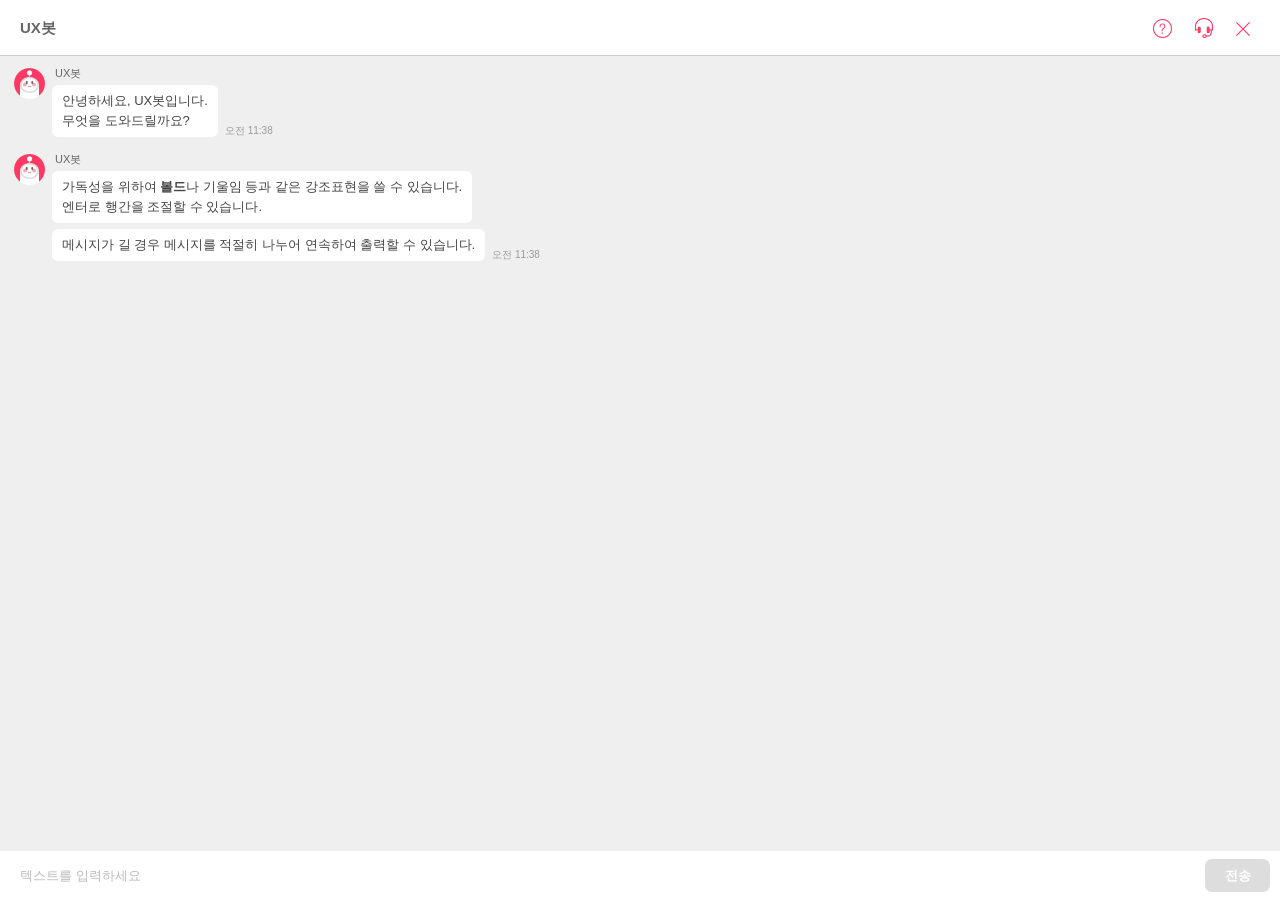
<file: html/01_text.html>
<!doctype html>
<html lang="ko">

<head>
    <!-- required meta tags -->
    <meta charset="utf-8">
    <meta http-equiv="X-UA-Compatible" content="IE=edge,chrome=1">
    <meta name="viewport" content="width=device-width, initial-scale=1.0, maximum-scale=2.0, minimum-scale=1.0, user-scalable=no" />
    <!-- mobile : full screen  -->
    <meta name="mobile-web-app-capable" content="yes">
    <meta name="apple-mobile-web-app-capable" content="yes">
    <!-- mobile safari : remove status bar  -->
    <meta name="mobile-web-app-status-bar-style" content="black">
    <meta name="apple-mobile-web-app-status-bar-style" content="black">

    <!-- favicon -->
    <link rel="shortcut icon" href="../images/favicon.ico">

    <!-- CSS (library) -->
    <link rel="stylesheet" type="text/css" media="screen" href="../library/swiper/swiper.min.css" />

    <!-- CSS -->
    <link rel="stylesheet" type="text/css" media="screen" href="../css/chatbot.css" />

    <title>Chatbot template</title>
</head>

<body>
    <div id="wrap" class="">
        <header>
            <!-- chatbot -->
            <div class="header_chatbot">
                <h1>UX봇</h1>
                <button class="btn_icon btn_help"><span>help</span></button>
                <button class="btn_icon btn_customerService"><span>customer service</span></button>
                <button class="btn_icon btn_chatbot"><span>chatbot</span></button>
                <button class="btn_icon btn_close"><span>close</span></button>
            </div>
        </header>

        <div id="content_wrapper">
            <div class="content_view">
                <!-- chatbot mode -->
                <div class=" message_view chatbot">
                    <ul>
                        <li>
                            <div class="messageLeft">
                                <span class="character"></span>
                                <div class="messageLeft_con">
                                    <div class="chat_name">UX봇</div>
                                    <div class="messageLeft_box">
                                        <div class="message_content">
                                            <p>안녕하세요, UX봇입니다.</p>
                                            <p>무엇을 도와드릴까요?</p>
                                        </div>
                                        <div class="messageLeft_time">오전 11:38</div>
                                    </div>
                                </div>
                            </div>
                        </li>
                        <li>
                            <div class="messageLeft">
                                <span class="character"></span>
                                <div class="messageLeft_con">
                                    <div class="chat_name">UX봇</div>
                                    <div class="messageLeft_box">
                                        <div class="message_content">
                                            <p>가독성을 위하여 <b>볼드</b>나 <i>기울임</i> 등과 같은 강조표현을 쓸 수 있습니다.</p>
                                            <p></p>
                                            <p>엔터로 행간을 조절할 수 있습니다.</p>
                                        </div>
                                    </div>
                                    <div class="messageLeft_box">
                                        <div class="message_content">
                                            <p>메시지가 길 경우 메시지를 적절히 나누어 연속하여 출력할 수 있습니다.</p>
                                        </div>
                                        <div class="messageLeft_time">오전 11:38</div>
                                    </div>
                                </div>
                            </div>
                        </li>
                    </ul>
                </div>
            </div>
        </div>

        <footer>
            <div class="footer_frame">
                <input type="text" placeholder="텍스트를 입력하세요">
                <button class="btn_clear"><span>초기화</span></button>
                <button class="btn_send">전송</button>
            </div>
        </footer>

    </div>

    <!-- javascript (library) -->
    <script type="text/javascript" src="../library/jquery/jquery-1.11.2.min.js"></script>
    <script type="text/javascript" src="../library/jquery-ui/jquery-ui.min.js"></script>
    <script type="text/javascript" src="../library/swiper/swiper.min.js"></script>

    <!-- javascript -->
    <script type="text/javascript" src="../js/chatbot.js"></script>

    <!-- custom javascript -->
    <script type="text/javascript">
    </script>
</body>

</html>
</file>
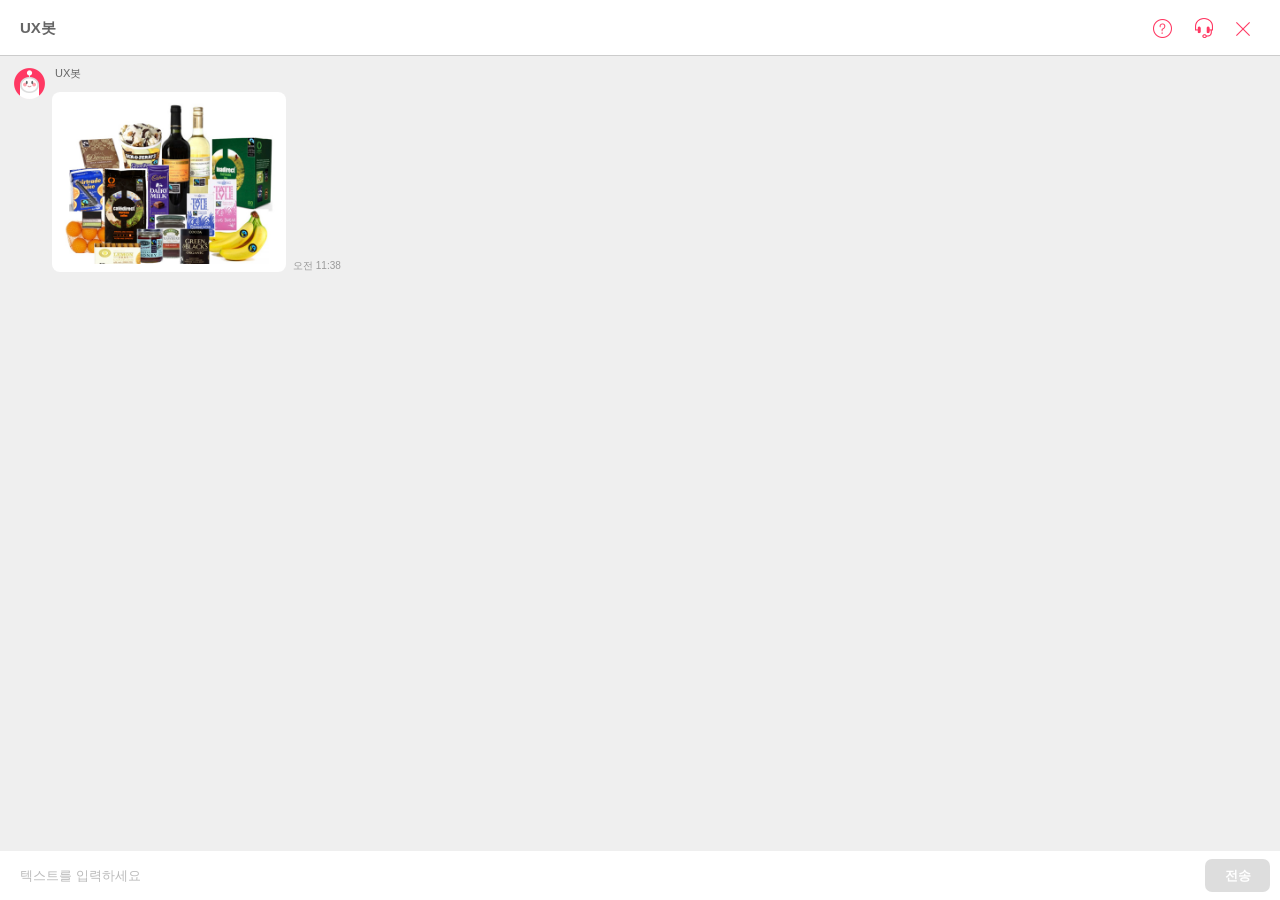
<file: html/02_image.html>
<!doctype html>
<html lang="ko">

<head>
    <!-- required meta tags -->
    <meta charset="utf-8">
    <meta http-equiv="X-UA-Compatible" content="IE=edge,chrome=1">
    <meta name="viewport" content="width=device-width, initial-scale=1.0, maximum-scale=2.0, minimum-scale=1.0, user-scalable=no" />
    <!-- mobile : full screen  -->
    <meta name="mobile-web-app-capable" content="yes">
    <meta name="apple-mobile-web-app-capable" content="yes">
    <!-- mobile safari : remove status bar  -->
    <meta name="mobile-web-app-status-bar-style" content="black">
    <meta name="apple-mobile-web-app-status-bar-style" content="black">

    <!-- favicon -->
    <link rel="shortcut icon" href="../images/favicon.ico">

    <!-- CSS (library) -->
    <link rel="stylesheet" type="text/css" media="screen" href="../library/swiper/swiper.min.css" />

    <!-- CSS -->
    <link rel="stylesheet" type="text/css" media="screen" href="../css/chatbot.css" />

    <title>Chatbot template</title>
</head>

<body>
    <div id="wrap" class="">
        <header>
            <!-- chatbot -->
            <div class="header_chatbot">
                <h1>UX봇</h1>
                <button class="btn_icon btn_help"><span>help</span></button>
                <button class="btn_icon btn_customerService"><span>customer service</span></button>
                <button class="btn_icon btn_chatbot"><span>chatbot</span></button>
                <button class="btn_icon btn_close"><span>close</span></button>
            </div>
        </header>

        <div id="content_wrapper">
            <div class="content_view">
                <!-- chatbot mode -->
                <div class=" message_view chatbot">
                    <ul>
                        <!-- card : image only -->
                        <li>
                            <div class="messageLeft">
                                <span class="character"></span>
                                <div class="messageLeft_con">
                                    <div class="chat_name">UX봇</div>
                                    <div class="messageLeft_box">
                                        <div class="card">
                                            <div class="card_img">
                                                <img src="../images/img_sample.jpg" alt="sample image">
                                            </div>
                                        </div>
                                        <div class="messageLeft_time">오전 11:38</div>
                                    </div>
                                </div>
                            </div>
                        </li>
                    </ul>
                </div>
            </div>
        </div>

        <footer>
            <div class="footer_frame">
                <input type="text" placeholder="텍스트를 입력하세요">
                <button class="btn_clear"><span>초기화</span></button>
                <button class="btn_send">전송</button>
            </div>
        </footer>

    </div>

    <!-- javascript (library) -->
    <script type="text/javascript" src="../library/jquery/jquery-1.11.2.min.js"></script>
    <script type="text/javascript" src="../library/jquery-ui/jquery-ui.min.js"></script>
    <script type="text/javascript" src="../library/swiper/swiper.min.js"></script>

    <!-- javascript -->
    <script type="text/javascript" src="../js/chatbot.js"></script>

    <!-- custom javascript -->
    <script type="text/javascript">
    </script>
</body>

</html>
</file>
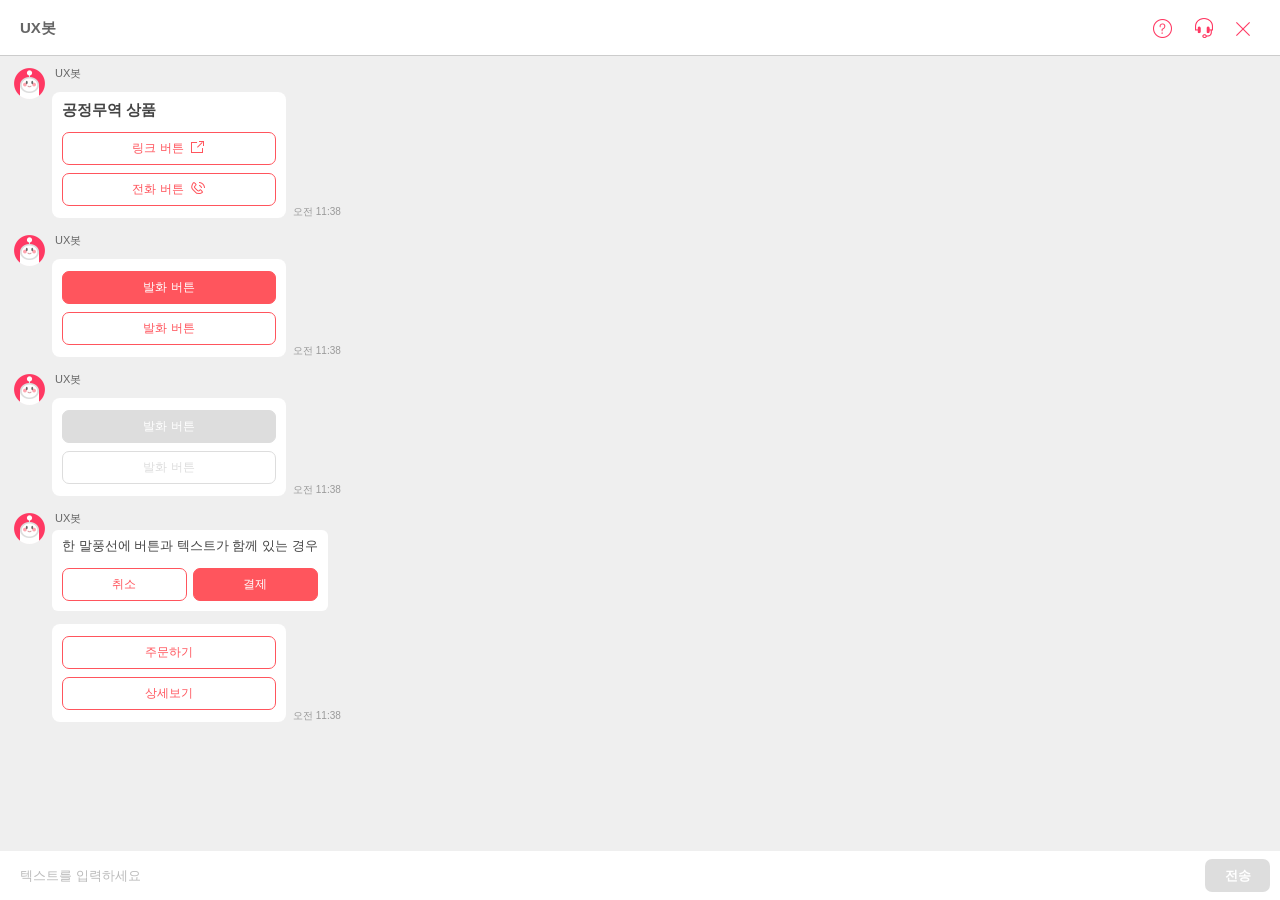
<file: html/03_button.html>
<!doctype html>
<html lang="ko">

<head>
    <!-- required meta tags -->
    <meta charset="utf-8">
    <meta http-equiv="X-UA-Compatible" content="IE=edge,chrome=1">
    <meta name="viewport" content="width=device-width, initial-scale=1.0, maximum-scale=2.0, minimum-scale=1.0, user-scalable=no" />
    <!-- mobile : full screen  -->
    <meta name="mobile-web-app-capable" content="yes">
    <meta name="apple-mobile-web-app-capable" content="yes">
    <!-- mobile safari : remove status bar  -->
    <meta name="mobile-web-app-status-bar-style" content="black">
    <meta name="apple-mobile-web-app-status-bar-style" content="black">

    <!-- favicon -->
    <link rel="shortcut icon" href="../images/favicon.ico">

    <!-- CSS (library) -->
    <link rel="stylesheet" type="text/css" media="screen" href="../library/swiper/swiper.min.css" />

    <!-- CSS -->
    <link rel="stylesheet" type="text/css" media="screen" href="../css/chatbot.css" />

    <title>Chatbot template</title>
</head>

<body>
    <div id="wrap" class="">
        <header>
            <!-- chatbot -->
            <div class="header_chatbot">
                <h1>UX봇</h1>
                <button class="btn_icon btn_help"><span>help</span></button>
                <button class="btn_icon btn_customerService"><span>customer service</span></button>
                <button class="btn_icon btn_chatbot"><span>chatbot</span></button>
                <button class="btn_icon btn_close"><span>close</span></button>
            </div>
        </header>

        <div id="content_wrapper">
            <div class="content_view">
                <!-- chatbot mode -->
                <div class=" message_view chatbot">
                    <ul>
                        <!-- card : image, text, button -->
                        <li>
                            <div class="messageLeft">
                                <span class="character"></span>
                                <div class="messageLeft_con">
                                    <div class="chat_name">UX봇</div>
                                    <div class="messageLeft_box">
                                        <div class="card">
                                            <div class="message_content">
                                                <div class="card_title">공정무역 상품</div>
                                                <div class="card_button">
                                                    <button class="btn">링크 버튼<i class="ico_link"></i></button>
                                                    <button class="btn">전화 버튼<i class="ico_call"></i></button>
                                                </div>
                                            </div>
                                        </div>
                                        <div class="messageLeft_time">오전 11:38</div>
                                    </div>
                                </div>
                            </div>
                        </li>
                        <!-- card : button only -->
                        <li>
                            <div class="messageLeft">
                                <span class="character"></span>
                                <div class="messageLeft_con">
                                    <div class="chat_name">UX봇</div>
                                    <div class="messageLeft_box">
                                        <div class="card">
                                            <div class="message_content">
                                                <div class="card_button">
                                                    <button class="btn btn_highlight">발화 버튼</button>
                                                    <button class="btn">발화 버튼</button>
                                                </div>
                                            </div>
                                        </div>
                                        <div class="messageLeft_time">오전 11:38</div>
                                    </div>
                                </div>
                            </div>
                        </li>
                        <!-- card : button only (disabled) -->
                        <li>
                            <div class="messageLeft">
                                <span class="character"></span>
                                <div class="messageLeft_con">
                                    <div class="chat_name">UX봇</div>
                                    <div class="messageLeft_box">
                                        <div class="card">
                                            <div class="message_content">
                                                <div class="card_button">
                                                    <button class="btn btn_disabled btn_highlight">발화 버튼</button>
                                                    <button class="btn btn_disabled">발화 버튼</button>
                                                </div>
                                            </div>
                                        </div>
                                        <div class="messageLeft_time">오전 11:38</div>
                                    </div>
                                </div>
                            </div>
                        </li>
                        <!-- card : button only (disabled) -->
                        <li>
                            <div class="messageLeft">
                                <span class="character"></span>
                                <div class="messageLeft_con">
                                    <div class="chat_name">UX봇</div>
                                    <div class="messageLeft_box">
                                        <div class="message_content">
                                            <p>한 말풍선에 버튼과 텍스트가 함께 있는 경우</p>
                                            <div class="btn_block_inline">
                                                <button class="btn">취소</button>
                                                <button class="btn btn_order btn_highlight">결제<i></i></button>
                                            </div>
                                        </div>
                                    </div>
                                    <div class="messageLeft_box">
                                        <div class="card">
                                            <div class="message_content">
                                                <div class="card_button">
                                                    <button class="btn btn_order">주문하기<i></i></button>
                                                    <button class="btn">상세보기</button>
                                                </div>
                                            </div>
                                        </div>
                                        <div class="messageLeft_time">오전 11:38</div>
                                    </div>
                                </div>
                            </div>
                        </li>
                    </ul>
                </div>
            </div>
        </div>

        <footer>
            <div class="footer_frame">
                <input type="text" placeholder="텍스트를 입력하세요">
                <button class="btn_clear"><span>초기화</span></button>
                <button class="btn_send">전송</button>
            </div>
        </footer>
    </div>

    <!-- javascript (library) -->
    <script type="text/javascript" src="../library/jquery/jquery-1.11.2.min.js"></script>
    <script type="text/javascript" src="../library/jquery-ui/jquery-ui.min.js"></script>
    <script type="text/javascript" src="../library/swiper/swiper.min.js"></script>

    <!-- javascript -->
    <script type="text/javascript" src="../js/chatbot.js"></script>

    <!-- custom javascript -->
    <script type="text/javascript">
    </script>
</body>

</html>
</file>
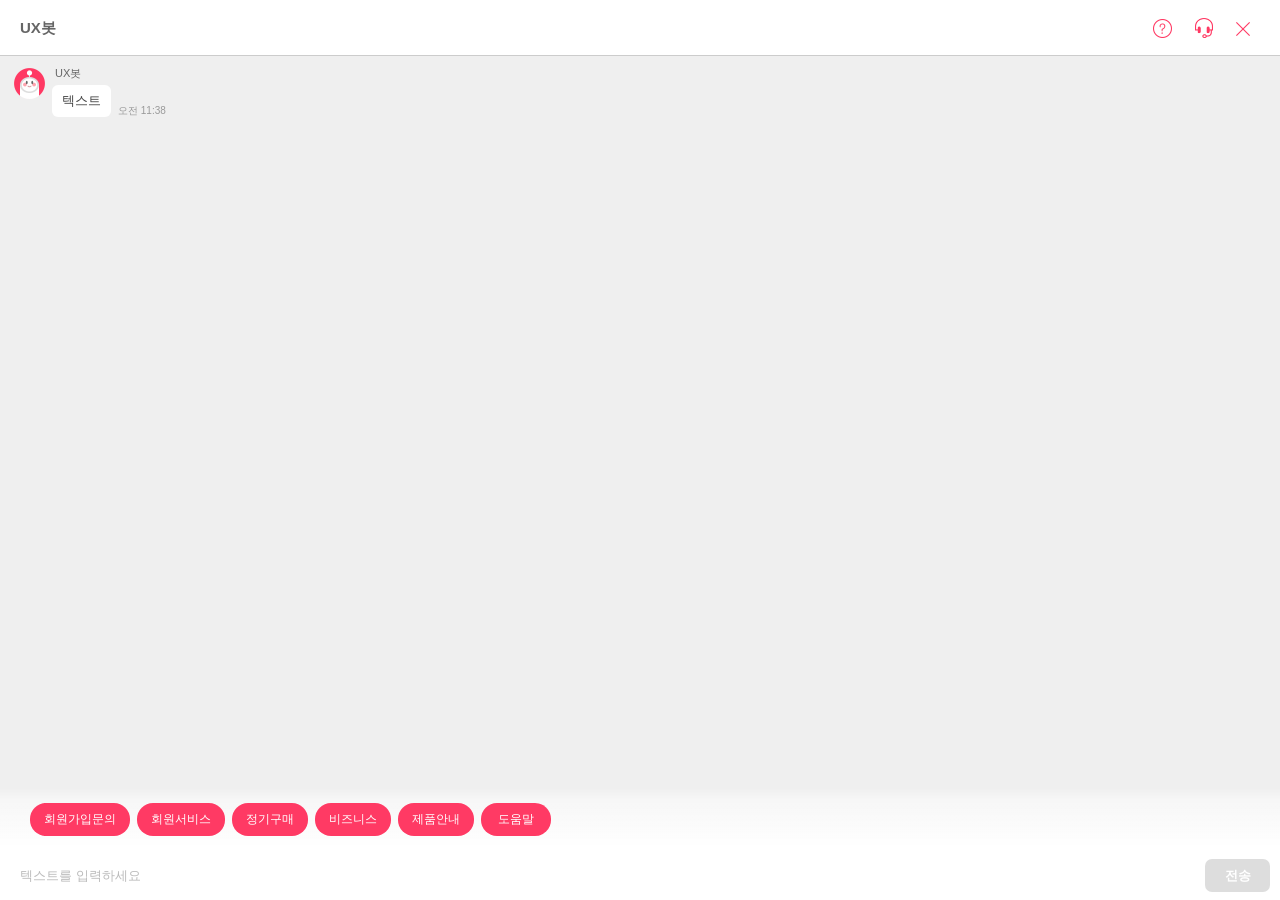
<file: html/04_quickReply.html>
<!doctype html>
<html lang="ko">

<head>
    <!-- required meta tags -->
    <meta charset="utf-8">
    <meta http-equiv="X-UA-Compatible" content="IE=edge,chrome=1">
    <meta name="viewport" content="width=device-width, initial-scale=1.0, maximum-scale=2.0, minimum-scale=1.0, user-scalable=no" />
    <!-- mobile : full screen  -->
    <meta name="mobile-web-app-capable" content="yes">
    <meta name="apple-mobile-web-app-capable" content="yes">
    <!-- mobile safari : remove status bar  -->
    <meta name="mobile-web-app-status-bar-style" content="black">
    <meta name="apple-mobile-web-app-status-bar-style" content="black">

    <!-- favicon -->
    <link rel="shortcut icon" href="../images/favicon.ico">

    <!-- CSS (library) -->
    <link rel="stylesheet" type="text/css" media="screen" href="../library/swiper/swiper.min.css" />

    <!-- CSS -->
    <link rel="stylesheet" type="text/css" media="screen" href="../css/chatbot.css" />

    <title>Chatbot template</title>
</head>

<body>
    <div id="wrap" class="">
        <header>
            <!-- chatbot -->
            <div class="header_chatbot">
                <h1>UX봇</h1>
                <button class="btn_icon btn_help"><span>help</span></button>
                <button class="btn_icon btn_customerService"><span>customer service</span></button>
                <button class="btn_icon btn_chatbot"><span>chatbot</span></button>
                <button class="btn_icon btn_close"><span>close</span></button>
            </div>
        </header>

        <div id="content_wrapper">
            <div class="content_view">
                <!-- chatbot mode -->
                <div class=" message_view chatbot">
                    <ul>
                        <li>
                            <div class="messageLeft">
                                <span class="character"></span>
                                <div class="messageLeft_con">
                                    <div class="chat_name">UX봇</div>
                                    <div class="messageLeft_box">
                                        <div class="message_content">
                                            <p>텍스트</p>
                                        </div>
                                        <div class="messageLeft_time">오전 11:38</div>
                                    </div>
                                </div>
                            </div>
                        </li>
                    </ul>
                </div>
            </div>
        </div>

        <footer>
            <!-- quick reply -->
            <div class="quick_reply swiper-container carousel">
                <div class="swiper-wrapper">
                    <div class="swiper-slide">
                        <div class="card">
                            <button type="button">회원가입문의</button>
                        </div>
                    </div>
                    <div class="swiper-slide">
                        <div class="card">
                            <button type="button">회원서비스</button>
                        </div>
                    </div>
                    <div class="swiper-slide">
                        <div class="card">
                            <button type="button">정기구매</button>
                        </div>
                    </div>
                    <div class="swiper-slide">
                        <div class="card">
                            <button type="button">비즈니스</button>
                        </div>
                    </div>
                    <div class="swiper-slide">
                        <div class="card">
                            <button type="button">제품안내</button>
                        </div>
                    </div>
                    <div class="swiper-slide">
                        <div class="card">
                            <button type="button">도움말</button>
                        </div>
                    </div>
                </div>
                <div class="swiper-button-next"></div>
                <div class="swiper-button-prev"></div>
            </div>
            <div class="footer_frame">
                <input type="text" placeholder="텍스트를 입력하세요">
                <button class="btn_clear"><span>초기화</span></button>
                <button class="btn_send">전송</button>
            </div>
        </footer>

    </div>

    <!-- javascript (library) -->
    <script type="text/javascript" src="../library/jquery/jquery-1.11.2.min.js"></script>
    <script type="text/javascript" src="../library/jquery-ui/jquery-ui.min.js"></script>
    <script type="text/javascript" src="../library/swiper/swiper.min.js"></script>

    <!-- javascript -->
    <script type="text/javascript" src="../js/chatbot.js"></script>

    <!-- custom javascript -->
    <script type="text/javascript">
    </script>
</body>

</html>
</file>
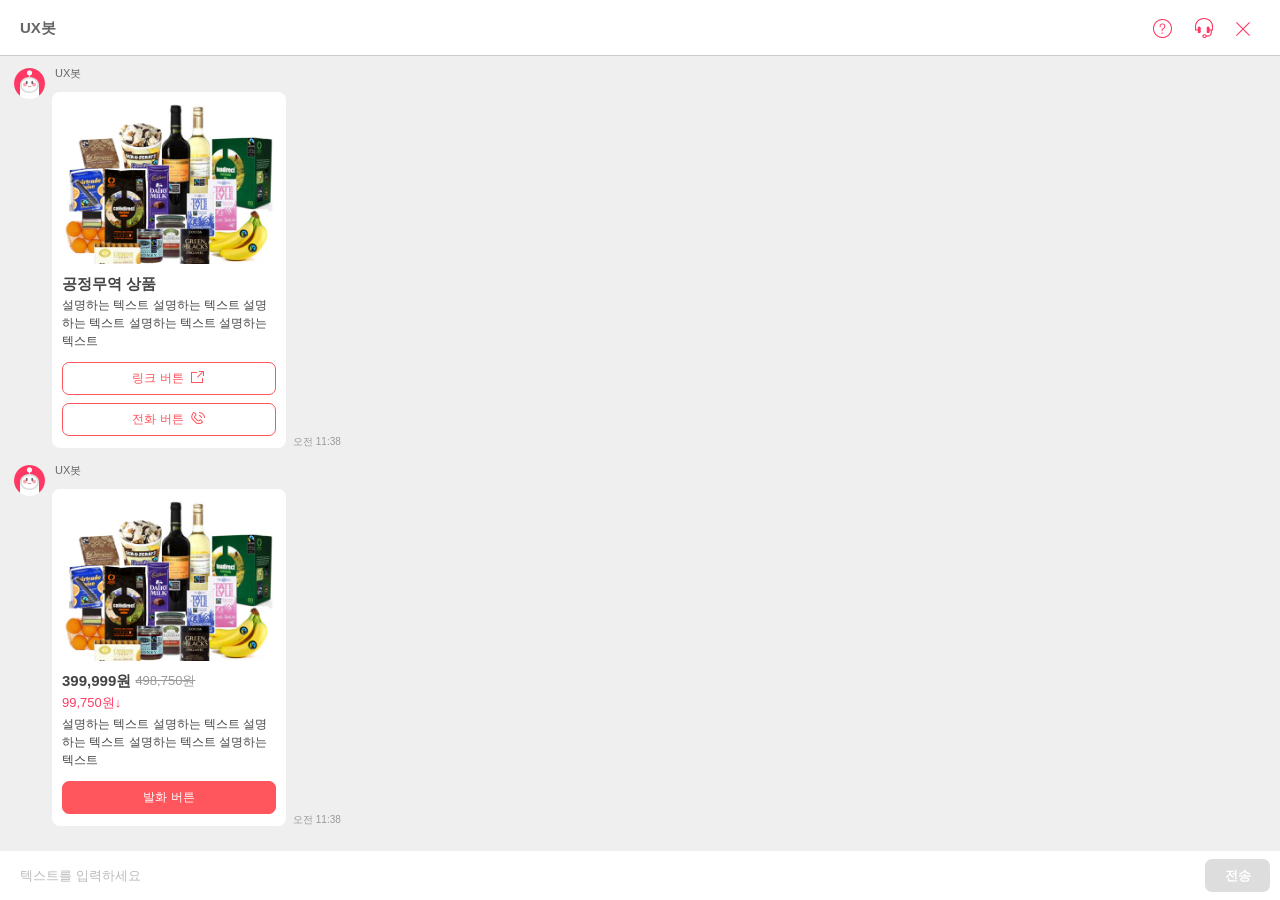
<file: html/05_card.html>
<!doctype html>
<html lang="ko">

<head>
    <!-- required meta tags -->
    <meta charset="utf-8">
    <meta http-equiv="X-UA-Compatible" content="IE=edge,chrome=1">
    <meta name="viewport" content="width=device-width, initial-scale=1.0, maximum-scale=2.0, minimum-scale=1.0, user-scalable=no" />
    <!-- mobile : full screen  -->
    <meta name="mobile-web-app-capable" content="yes">
    <meta name="apple-mobile-web-app-capable" content="yes">
    <!-- mobile safari : remove status bar  -->
    <meta name="mobile-web-app-status-bar-style" content="black">
    <meta name="apple-mobile-web-app-status-bar-style" content="black">

    <!-- favicon -->
    <link rel="shortcut icon" href="../images/favicon.ico">

    <!-- CSS (library) -->
    <link rel="stylesheet" type="text/css" media="screen" href="../library/swiper/swiper.min.css" />

    <!-- CSS -->
    <link rel="stylesheet" type="text/css" media="screen" href="../css/chatbot.css" />

    <title>Chatbot template</title>
</head>

<body>
    <div id="wrap" class="">
        <header>
            <!-- chatbot -->
            <div class="header_chatbot">
                <h1>UX봇</h1>
                <button class="btn_icon btn_help"><span>help</span></button>
                <button class="btn_icon btn_customerService"><span>customer service</span></button>
                <button class="btn_icon btn_chatbot"><span>chatbot</span></button>
                <button class="btn_icon btn_close"><span>close</span></button>
            </div>
        </header>

        <div id="content_wrapper">
            <div class="content_view">
                <!-- chatbot mode -->
                <div class=" message_view chatbot">
                    <ul>
                        <!-- card : image, text, button -->
                        <li>
                            <div class="messageLeft">
                                <span class="character"></span>
                                <div class="messageLeft_con">
                                    <div class="chat_name">UX봇</div>
                                    <div class="messageLeft_box">
                                        <div class="card">
                                            <div class="card_img">
                                                <img src="../images/img_sample.jpg" alt="sample image">
                                            </div>
                                            <div class="message_content">
                                                <div class="card_title">공정무역 상품</div>
                                                <div class="card_con">
                                                    <p>설명하는 텍스트 설명하는 텍스트 설명하는 텍스트 설명하는 텍스트 설명하는 텍스트</p>
                                                </div>
                                                <div class="card_button">
                                                    <button class="btn">링크 버튼<i class="ico_link"></i></button>
                                                    <button class="btn">전화 버튼<i class="ico_call"></i></button>
                                                </div>
                                            </div>
                                        </div>
                                        <div class="messageLeft_time">오전 11:38</div>
                                    </div>
                                </div>
                            </div>
                        </li>
                        <!-- card : image, text, button -->
                        <li>
                            <div class="messageLeft">
                                <span class="character"></span>
                                <div class="messageLeft_con">
                                    <div class="chat_name">UX봇</div>
                                    <div class="messageLeft_box">
                                        <div class="card">
                                            <div class="card_img">
                                                <img src="../images/img_sample.jpg" alt="sample image">
                                            </div>
                                            <div class="message_content">
                                                <div class="card_title">399,999원 <span class="txt_strikethrough">498,750원</span></div>
                                                <div class="card_subtitle txt_highlight">99,750원↓</div>
                                                <div class="card_con">
                                                    <p>설명하는 텍스트 설명하는 텍스트 설명하는 텍스트 설명하는 텍스트 설명하는 텍스트</p>
                                                </div>
                                                <div class="card_button">
                                                    <button class="btn btn_highlight">발화 버튼</button>
                                                </div>
                                            </div>
                                        </div>
                                        <div class="messageLeft_time">오전 11:38</div>
                                    </div>
                                </div>
                            </div>
                        </li>
                    </ul>
                </div>
            </div>
        </div>

        <footer>
            <div class="footer_frame">
                <input type="text" placeholder="텍스트를 입력하세요">
                <button class="btn_clear"><span>초기화</span></button>
                <button class="btn_send">전송</button>
            </div>
        </footer>

    </div>

    <!-- javascript (library) -->
    <script type="text/javascript" src="../library/jquery/jquery-1.11.2.min.js"></script>
    <script type="text/javascript" src="../library/jquery-ui/jquery-ui.min.js"></script>
    <script type="text/javascript" src="../library/swiper/swiper.min.js"></script>

    <!-- javascript -->
    <script type="text/javascript" src="../js/chatbot.js"></script>

    <!-- custom javascript -->
    <script type="text/javascript">
    </script>
</body>

</html>
</file>
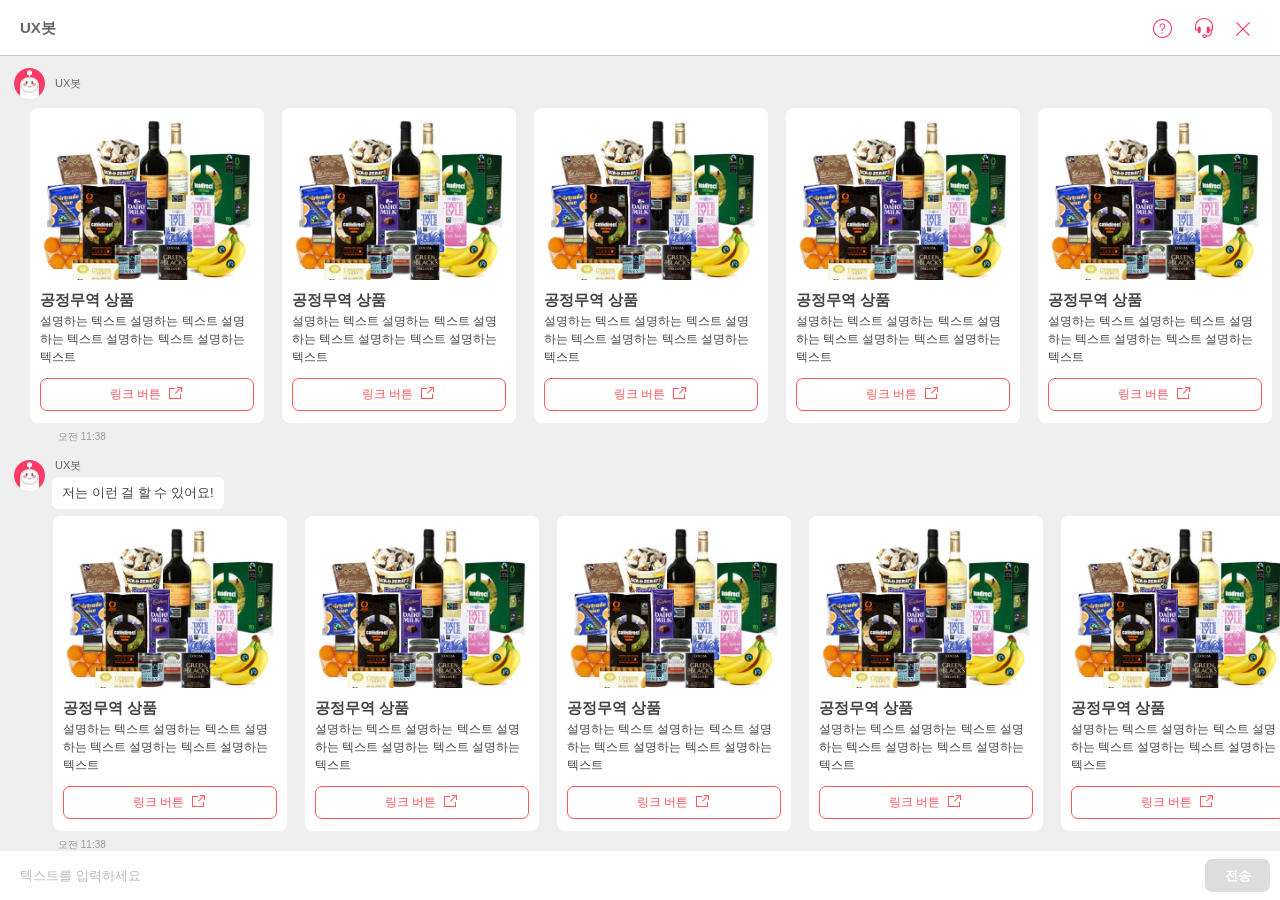
<file: html/06_carousel.html>
<!doctype html>
<html lang="ko">

<head>
    <!-- required meta tags -->
    <meta charset="utf-8">
    <meta http-equiv="X-UA-Compatible" content="IE=edge,chrome=1">
    <meta name="viewport" content="width=device-width, initial-scale=1.0, maximum-scale=2.0, minimum-scale=1.0, user-scalable=no" />
    <!-- mobile : full screen  -->
    <meta name="mobile-web-app-capable" content="yes">
    <meta name="apple-mobile-web-app-capable" content="yes">
    <!-- mobile safari : remove status bar  -->
    <meta name="mobile-web-app-status-bar-style" content="black">
    <meta name="apple-mobile-web-app-status-bar-style" content="black">

    <!-- favicon -->
    <link rel="shortcut icon" href="../images/favicon.ico">

    <!-- CSS (library) -->
    <link rel="stylesheet" type="text/css" media="screen" href="../library/swiper/swiper.min.css" />

    <!-- CSS -->
    <link rel="stylesheet" type="text/css" media="screen" href="../css/chatbot.css" />

    <title>Chatbot template</title>
</head>

<body>
    <div id="wrap" class="">
        <header>
            <!-- chatbot -->
            <div class="header_chatbot">
                <h1>UX봇</h1>
                <button class="btn_icon btn_help"><span>help</span></button>
                <button class="btn_icon btn_customerService"><span>customer service</span></button>
                <button class="btn_icon btn_chatbot"><span>chatbot</span></button>
                <button class="btn_icon btn_close"><span>close</span></button>
            </div>
        </header>

        <div id="content_wrapper">
            <div class="content_view">
                <!-- chatbot mode -->
                <div class=" message_view chatbot">
                    <ul>
                        <!-- carousel only -->
                        <li>
                            <div class="messageLeft carousel_only">
                                <span class="character"></span>
                                <div class="messageLeft_con">
                                    <div class="chat_name">UX봇</div>
                                </div>
                                <!--carousel content -->
                                <div class="swiper-container carousel">
                                    <div class="swiper-wrapper">
                                        <div class="swiper-slide">
                                            <div class="card">
                                                <div class="card_img">
                                                    <img src="../images/img_sample.jpg" alt="sample image">
                                                </div>
                                                <div class="message_content">
                                                    <div class="card_title">공정무역 상품</div>
                                                    <div class="card_con">
                                                        <p>설명하는 텍스트 설명하는 텍스트 설명하는 텍스트 설명하는 텍스트 설명하는 텍스트</p>
                                                    </div>
                                                    <div class="card_button">
                                                        <button class="btn">링크 버튼<i class="ico_link"></i></button>
                                                    </div>
                                                </div>
                                            </div>
                                        </div>
                                        <div class="swiper-slide">
                                            <div class="card">
                                                <div class="card_img">
                                                    <img src="../images/img_sample.jpg" alt="sample image">
                                                </div>
                                                <div class="message_content">
                                                    <div class="card_title">공정무역 상품</div>
                                                    <div class="card_con">
                                                        <p>설명하는 텍스트 설명하는 텍스트 설명하는 텍스트 설명하는 텍스트 설명하는 텍스트</p>
                                                    </div>
                                                    <div class="card_button">
                                                        <button class="btn">링크 버튼<i class="ico_link"></i></button>
                                                    </div>
                                                </div>
                                            </div>
                                        </div>
                                        <div class="swiper-slide">
                                            <div class="card">
                                                <div class="card_img">
                                                    <img src="../images/img_sample.jpg" alt="sample image">
                                                </div>
                                                <div class="message_content">
                                                    <div class="card_title">공정무역 상품</div>
                                                    <div class="card_con">
                                                        <p>설명하는 텍스트 설명하는 텍스트 설명하는 텍스트 설명하는 텍스트 설명하는 텍스트</p>
                                                    </div>
                                                    <div class="card_button">
                                                        <button class="btn">링크 버튼<i class="ico_link"></i></button>
                                                    </div>
                                                </div>
                                            </div>
                                        </div>
                                        <div class="swiper-slide">
                                            <div class="card">
                                                <div class="card_img">
                                                    <img src="../images/img_sample.jpg" alt="sample image">
                                                </div>
                                                <div class="message_content">
                                                    <div class="card_title">공정무역 상품</div>
                                                    <div class="card_con">
                                                        <p>설명하는 텍스트 설명하는 텍스트 설명하는 텍스트 설명하는 텍스트 설명하는 텍스트</p>
                                                    </div>
                                                    <div class="card_button">
                                                        <button class="btn">링크 버튼<i class="ico_link"></i></button>
                                                    </div>
                                                </div>
                                            </div>
                                        </div>
                                        <div class="swiper-slide">
                                            <div class="card">
                                                <div class="card_img">
                                                    <img src="../images/img_sample.jpg" alt="sample image">
                                                </div>
                                                <div class="message_content">
                                                    <div class="card_title">공정무역 상품</div>
                                                    <div class="card_con">
                                                        <p>설명하는 텍스트 설명하는 텍스트 설명하는 텍스트 설명하는 텍스트 설명하는 텍스트</p>
                                                    </div>
                                                    <div class="card_button">
                                                        <button class="btn">링크 버튼<i class="ico_link"></i></button>
                                                    </div>
                                                </div>
                                            </div>
                                        </div>
                                    </div>
                                    <div class="swiper-button-next"></div>
                                    <div class="swiper-button-prev"></div>
                                    <div class="messageLeft_time">오전 11:38</div>
                                </div>
                            </div>
                        </li>
                        <!-- carousel -->
                        <li>
                            <div class="messageLeft">
                                <span class="character"></span>
                                <div class="messageLeft_con">
                                    <div class="chat_name">UX봇</div>
                                    <div class="messageLeft_box">
                                        <div class="message_content">
                                            <p>저는 이런 걸 할 수 있어요!</p>
                                        </div>
                                    </div>
                                </div>
                                <!--carousel content -->
                                <div class="swiper-container carousel">
                                    <div class="swiper-wrapper">
                                        <div class="swiper-slide">
                                            <div class="card">
                                                <div class="card_img">
                                                    <img src="../images/img_sample.jpg" alt="sample image">
                                                </div>
                                                <div class="message_content">
                                                    <div class="card_title">공정무역 상품</div>
                                                    <div class="card_con">
                                                        <p>설명하는 텍스트 설명하는 텍스트 설명하는 텍스트 설명하는 텍스트 설명하는 텍스트</p>
                                                    </div>
                                                    <div class="card_button">
                                                        <button class="btn">링크 버튼<i class="ico_link"></i></button>
                                                    </div>
                                                </div>
                                            </div>
                                        </div>
                                        <div class="swiper-slide">
                                            <div class="card">
                                                <div class="card_img">
                                                    <img src="../images/img_sample.jpg" alt="sample image">
                                                </div>
                                                <div class="message_content">
                                                    <div class="card_title">공정무역 상품</div>
                                                    <div class="card_con">
                                                        <p>설명하는 텍스트 설명하는 텍스트 설명하는 텍스트 설명하는 텍스트 설명하는 텍스트</p>
                                                    </div>
                                                    <div class="card_button">
                                                        <button class="btn">링크 버튼<i class="ico_link"></i></button>
                                                    </div>
                                                </div>
                                            </div>
                                        </div>
                                        <div class="swiper-slide">
                                            <div class="card">
                                                <div class="card_img">
                                                    <img src="../images/img_sample.jpg" alt="sample image">
                                                </div>
                                                <div class="message_content">
                                                    <div class="card_title">공정무역 상품</div>
                                                    <div class="card_con">
                                                        <p>설명하는 텍스트 설명하는 텍스트 설명하는 텍스트 설명하는 텍스트 설명하는 텍스트</p>
                                                    </div>
                                                    <div class="card_button">
                                                        <button class="btn">링크 버튼<i class="ico_link"></i></button>
                                                    </div>
                                                </div>
                                            </div>
                                        </div>
                                        <div class="swiper-slide">
                                            <div class="card">
                                                <div class="card_img">
                                                    <img src="../images/img_sample.jpg" alt="sample image">
                                                </div>
                                                <div class="message_content">
                                                    <div class="card_title">공정무역 상품</div>
                                                    <div class="card_con">
                                                        <p>설명하는 텍스트 설명하는 텍스트 설명하는 텍스트 설명하는 텍스트 설명하는 텍스트</p>
                                                    </div>
                                                    <div class="card_button">
                                                        <button class="btn">링크 버튼<i class="ico_link"></i></button>
                                                    </div>
                                                </div>
                                            </div>
                                        </div>
                                        <div class="swiper-slide">
                                            <div class="card">
                                                <div class="card_img">
                                                    <img src="../images/img_sample.jpg" alt="sample image">
                                                </div>
                                                <div class="message_content">
                                                    <div class="card_title">공정무역 상품</div>
                                                    <div class="card_con">
                                                        <p>설명하는 텍스트 설명하는 텍스트 설명하는 텍스트 설명하는 텍스트 설명하는 텍스트</p>
                                                    </div>
                                                    <div class="card_button">
                                                        <button class="btn">링크 버튼<i class="ico_link"></i></button>
                                                    </div>
                                                </div>
                                            </div>
                                        </div>
                                    </div>
                                    <div class="swiper-button-next"></div>
                                    <div class="swiper-button-prev"></div>
                                    <div class="messageLeft_time">오전 11:38</div>
                                </div>
                            </div>
                        </li>
                    </ul>
                </div>
            </div>
        </div>

        <footer>
            <div class="footer_frame">
                <input type="text" placeholder="텍스트를 입력하세요">
                <button class="btn_clear"><span>초기화</span></button>
                <button class="btn_send">전송</button>
            </div>
        </footer>

    </div>

    <!-- javascript (library) -->
    <script type="text/javascript" src="../library/jquery/jquery-1.11.2.min.js"></script>
    <script type="text/javascript" src="../library/jquery-ui/jquery-ui.min.js"></script>
    <script type="text/javascript" src="../library/swiper/swiper.min.js"></script>

    <!-- javascript -->
    <script type="text/javascript" src="../js/chatbot.js"></script>

    <!-- custom javascript -->
    <script type="text/javascript">
    </script>
</body>

</html>
</file>
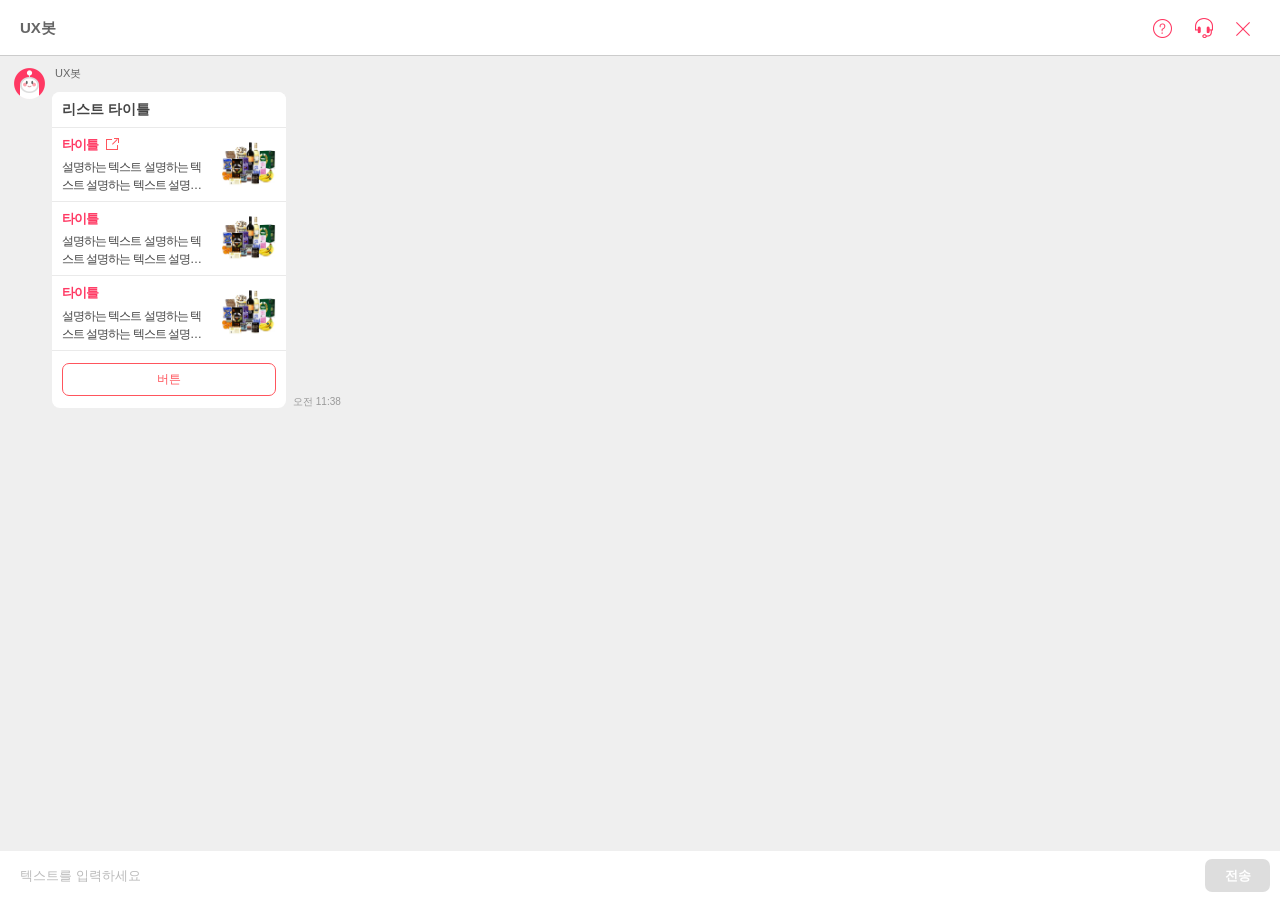
<file: html/07_list.html>
<!doctype html>
<html lang="ko">

<head>
    <!-- required meta tags -->
    <meta charset="utf-8">
    <meta http-equiv="X-UA-Compatible" content="IE=edge,chrome=1">
    <meta name="viewport" content="width=device-width, initial-scale=1.0, maximum-scale=2.0, minimum-scale=1.0, user-scalable=no" />
    <!-- mobile : full screen  -->
    <meta name="mobile-web-app-capable" content="yes">
    <meta name="apple-mobile-web-app-capable" content="yes">
    <!-- mobile safari : remove status bar  -->
    <meta name="mobile-web-app-status-bar-style" content="black">
    <meta name="apple-mobile-web-app-status-bar-style" content="black">

    <!-- favicon -->
    <link rel="shortcut icon" href="../images/favicon.ico">

    <!-- CSS (library) -->
    <link rel="stylesheet" type="text/css" media="screen" href="../library/swiper/swiper.min.css" />

    <!-- CSS -->
    <link rel="stylesheet" type="text/css" media="screen" href="../css/chatbot.css" />

    <title>Chatbot template</title>
</head>

<body>
    <div id="wrap" class="">
        <header>
            <!-- chatbot -->
            <div class="header_chatbot">
                <h1>UX봇</h1>
                <button class="btn_icon btn_help"><span>help</span></button>
                <button class="btn_icon btn_customerService"><span>customer service</span></button>
                <button class="btn_icon btn_chatbot"><span>chatbot</span></button>
                <button class="btn_icon btn_close"><span>close</span></button>
            </div>
        </header>

        <div id="content_wrapper">
            <div class="content_view">
                <!-- chatbot mode -->
                <div class=" message_view chatbot">
                    <ul>
                        <!-- list type -->
                        <li>
                            <div class="messageLeft">
                                <span class="character"></span>
                                <div class="messageLeft_con">
                                    <div class="chat_name">UX봇</div>
                                    <div class="messageLeft_box">
                                        <div class="card card_list_type">
                                            <div class="card_header">
                                                <p class="title">리스트 타이틀</p>
                                            </div>
                                            <div class="message_content">
                                                <ul>
                                                    <li>
                                                        <div class="card_list_con">
                                                            <div class="card_title">타이틀<i class="ico_link"></i></div>
                                                            <div class="card_con">
                                                                <p>설명하는 텍스트 설명하는 텍스트 설명하는 텍스트 설명하는 텍스트 설명하는 텍스트</p>
                                                            </div>
                                                        </div>
                                                        <div class="card_right_img">
                                                            <img src="../images/img_sample.jpg" alt="sample image">
                                                        </div>
                                                    </li>
                                                    <li>
                                                        <div class="card_list_con">
                                                            <div class="card_title">타이틀</div>
                                                            <div class="card_con">
                                                                <p>설명하는 텍스트 설명하는 텍스트 설명하는 텍스트 설명하는 텍스트 설명하는 텍스트</p>
                                                            </div>
                                                        </div>
                                                        <div class="card_right_img">
                                                            <img src="../images/img_sample.jpg" alt="sample image">
                                                        </div>
                                                    </li>
                                                    <li>
                                                        <div class="card_list_con">
                                                            <div class="card_title">타이틀</div>
                                                            <div class="card_con">
                                                                <p>설명하는 텍스트 설명하는 텍스트 설명하는 텍스트 설명하는 텍스트 설명하는 텍스트</p>
                                                            </div>
                                                        </div>
                                                        <div class="card_right_img">
                                                            <img src="../images/img_sample.jpg" alt="sample image">
                                                        </div>
                                                    </li>
                                                </ul>
                                                <div class="card_button">
                                                    <button class="btn">버튼</button>
                                                </div>
                                            </div>
                                        </div>
                                        <div class="messageLeft_time">오전 11:38</div>
                                    </div>
                                </div>
                            </div>
                        </li>
                    </ul>
                </div>
            </div>
        </div>

        <footer>
            <div class="footer_frame">
                <input type="text" placeholder="텍스트를 입력하세요">
                <button class="btn_clear"><span>초기화</span></button>
                <button class="btn_send">전송</button>
            </div>
        </footer>
    </div>

    <!-- javascript (library) -->
    <script type="text/javascript" src="../library/jquery/jquery-1.11.2.min.js"></script>
    <script type="text/javascript" src="../library/jquery-ui/jquery-ui.min.js"></script>
    <script type="text/javascript" src="../library/swiper/swiper.min.js"></script>

    <!-- javascript -->
    <script type="text/javascript" src="../js/chatbot.js"></script>

    <!-- custom javascript -->
    <script type="text/javascript">
    </script>
</body>

</html>
</file>
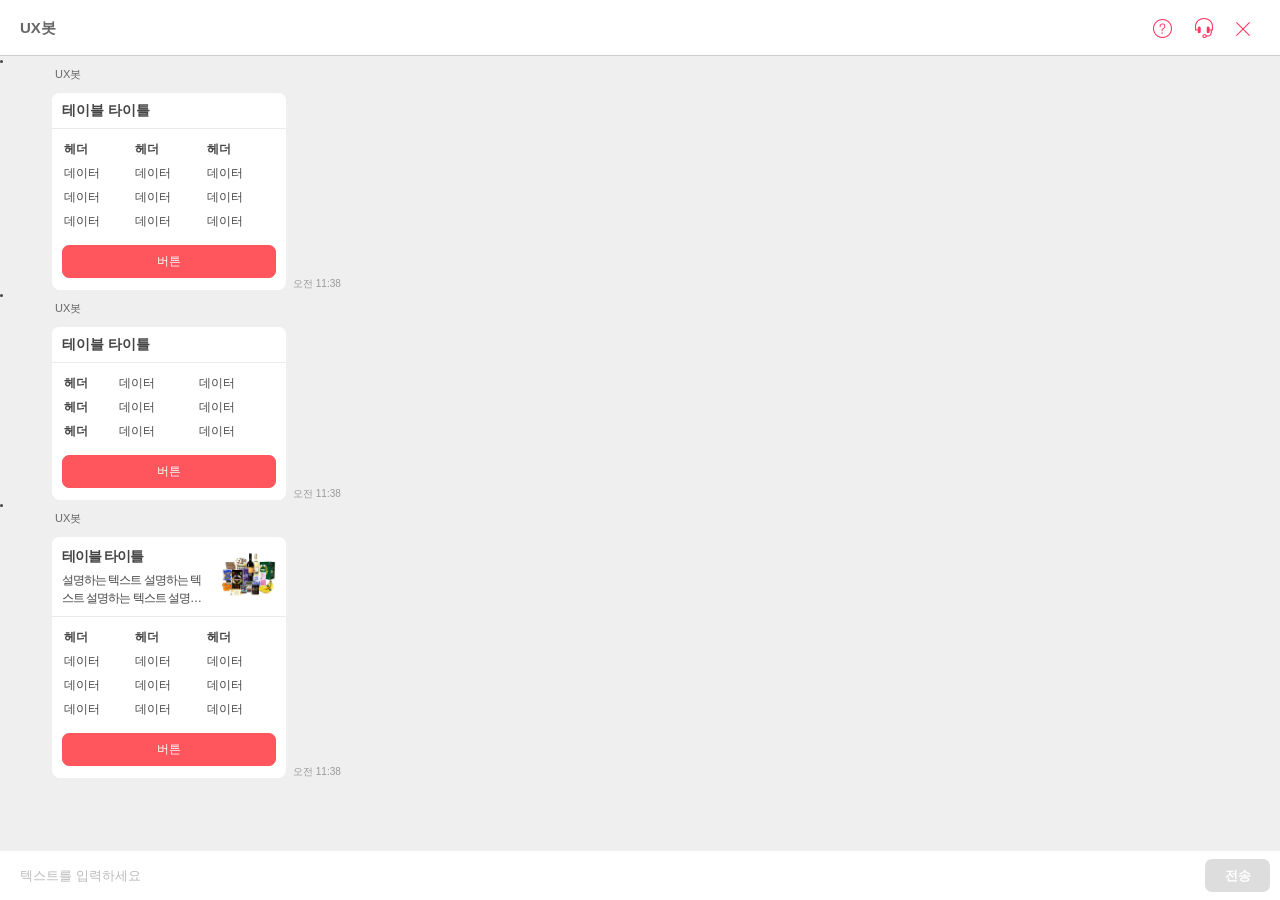
<file: html/08_table.html>
<!doctype html>
<html lang="ko">

<head>
    <!-- required meta tags -->
    <meta charset="utf-8">
    <meta http-equiv="X-UA-Compatible" content="IE=edge,chrome=1">
    <meta name="viewport" content="width=device-width, initial-scale=1.0, maximum-scale=2.0, minimum-scale=1.0, user-scalable=no" />
    <!-- mobile : full screen  -->
    <meta name="mobile-web-app-capable" content="yes">
    <meta name="apple-mobile-web-app-capable" content="yes">
    <!-- mobile safari : remove status bar  -->
    <meta name="mobile-web-app-status-bar-style" content="black">
    <meta name="apple-mobile-web-app-status-bar-style" content="black">

    <!-- favicon -->
    <link rel="shortcut icon" href="../images/favicon.ico">

    <!-- CSS (library) -->
    <link rel="stylesheet" type="text/css" media="screen" href="../library/swiper/swiper.min.css" />

    <!-- CSS -->
    <link rel="stylesheet" type="text/css" media="screen" href="../css/chatbot.css" />

    <title>Chatbot template</title>
</head>

<body>
    <div id="wrap" class="">
        <header>
            <!-- chatbot -->
            <div class="header_chatbot">
                <h1>UX봇</h1>
                <button class="btn_icon btn_help"><span>help</span></button>
                <button class="btn_icon btn_customerService"><span>customer service</span></button>
                <button class="btn_icon btn_chatbot"><span>chatbot</span></button>
                <button class="btn_icon btn_close"><span>close</span></button>
            </div>
        </header>

        <div id="content_wrapper">
            <div class="content_view">
                <!-- table type 01 -->
                <li>
                    <div class="messageLeft">
                        <span class="character"></span>
                        <div class="messageLeft_con">
                            <div class="chat_name">UX봇</div>
                            <div class="messageLeft_box">
                                <div class="card card_list_type">
                                    <div class="card_header">
                                        <p class="title">테이블 타이틀</p>
                                    </div>
                                    <div class="message_content">
                                        <table>
                                            <caption>테이블</caption>
                                            <thead>
                                                <tr>
                                                    <th scope="col">헤더</th>
                                                    <th scope="col">헤더</th>
                                                    <th scope="col">헤더</th>
                                                </tr>
                                            </thead>
                                            <tbody>
                                                <tr>
                                                    <td>데이터</td>
                                                    <td>데이터</td>
                                                    <td>데이터</td>
                                                </tr>
                                                <tr>
                                                    <td>데이터</td>
                                                    <td>데이터</td>
                                                    <td>데이터</td>
                                                </tr>
                                                <tr>
                                                    <td>데이터</td>
                                                    <td>데이터</td>
                                                    <td>데이터</td>
                                                </tr>
                                            </tbody>
                                        </table>
                                        <div class="card_button">
                                            <button class="btn btn_highlight">버튼</button>
                                        </div>
                                    </div>
                                </div>
                                <div class="messageLeft_time">오전 11:38</div>
                            </div>
                        </div>
                    </div>
                </li>
                <!-- table type 02 -->
                <li>
                    <div class="messageLeft">
                        <span class="character"></span>
                        <div class="messageLeft_con">
                            <div class="chat_name">UX봇</div>
                            <div class="messageLeft_box">
                                <div class="card card_list_type">
                                    <div class="card_header">
                                        <p class="title">테이블 타이틀</p>
                                    </div>
                                    <div class="message_content">
                                        <table>
                                            <caption>테이블</caption>
                                            <tbody>
                                                <tr>
                                                    <th scope="row">헤더</th>
                                                    <td>데이터</td>
                                                    <td>데이터</td>
                                                </tr>
                                                <tr>
                                                    <th scope="row">헤더</th>
                                                    <td>데이터</td>
                                                    <td>데이터</td>
                                                </tr>
                                                <tr>
                                                    <th scope="row">헤더</th>
                                                    <td>데이터</td>
                                                    <td>데이터</td>
                                                </tr>
                                            </tbody>
                                        </table>
                                        <div class="card_button">
                                            <button class="btn btn_highlight">버튼</button>
                                        </div>
                                    </div>
                                </div>
                                <div class="messageLeft_time">오전 11:38</div>
                            </div>
                        </div>
                    </div>
                </li>
                <!-- table type 03 (complexed header) -->
                <li>
                    <div class="messageLeft">
                        <span class="character"></span>
                        <div class="messageLeft_con">
                            <div class="chat_name">UX봇</div>
                            <div class="messageLeft_box">
                                <div class="card card_list_type">
                                    <div class="card_header">
                                        <div class="card_header_con">
                                            <div class="card_title">테이블 타이틀</div>
                                            <div class="card_title_con">
                                                <p>설명하는 텍스트 설명하는 텍스트 설명하는 텍스트 설명하는 텍스트 설명하는 텍스트</p>
                                            </div>
                                        </div>
                                        <div class="card_header_right_img">
                                            <img src="../images/img_sample.jpg" alt="sample image">
                                        </div>
                                    </div>
                                    <div class="message_content">
                                        <table>
                                            <caption>테이블</caption>
                                            <thead>
                                                <tr>
                                                    <th scope="col">헤더</th>
                                                    <th scope="col">헤더</th>
                                                    <th scope="col">헤더</th>
                                                </tr>
                                            </thead>
                                            <tbody>
                                                <tr>
                                                    <td>데이터</td>
                                                    <td>데이터</td>
                                                    <td>데이터</td>
                                                </tr>
                                                <tr>
                                                    <td>데이터</td>
                                                    <td>데이터</td>
                                                    <td>데이터</td>
                                                </tr>
                                                <tr>
                                                    <td>데이터</td>
                                                    <td>데이터</td>
                                                    <td>데이터</td>
                                                </tr>
                                            </tbody>
                                        </table>
                                        <div class="card_button">
                                            <button class="btn btn_highlight">버튼</button>
                                        </div>
                                    </div>
                                </div>
                                <div class="messageLeft_time">오전 11:38</div>
                            </div>
                        </div>
                    </div>
                </li>
                </ul>
            </div>
        </div>
    </div>

    <footer>
        <div class="footer_frame">
            <input type="text" placeholder="텍스트를 입력하세요">
            <button class="btn_clear"><span>초기화</span></button>
            <button class="btn_send">전송</button>
        </div>
    </footer>
    </div>

    <!-- javascript (library) -->
    <script type="text/javascript" src="../library/jquery/jquery-1.11.2.min.js"></script>
    <script type="text/javascript" src="../library/jquery-ui/jquery-ui.min.js"></script>
    <script type="text/javascript" src="../library/swiper/swiper.min.js"></script>

    <!-- javascript -->
    <script type="text/javascript" src="../js/chatbot.js"></script>

    <!-- custom javascript -->
    <script type="text/javascript">
    </script>
</body>

</html>
</file>
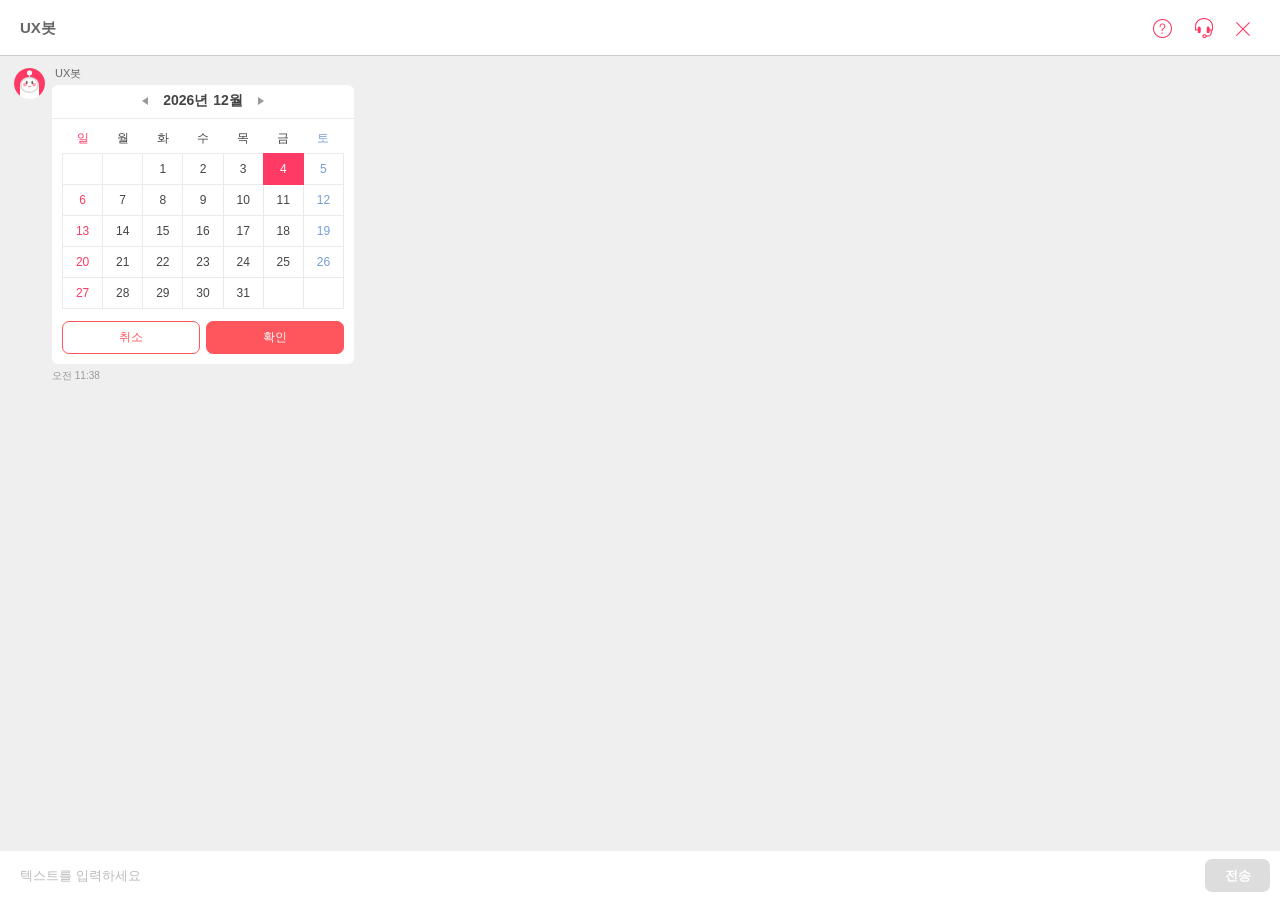
<file: html/09_datepicker.html>
<!doctype html>
<html lang="ko">

<head>
    <!-- required meta tags -->
    <meta charset="utf-8">
    <meta http-equiv="X-UA-Compatible" content="IE=edge,chrome=1">
    <meta name="viewport" content="width=device-width, initial-scale=1.0, maximum-scale=2.0, minimum-scale=1.0, user-scalable=no" />
    <!-- mobile : full screen  -->
    <meta name="mobile-web-app-capable" content="yes">
    <meta name="apple-mobile-web-app-capable" content="yes">
    <!-- mobile safari : remove status bar  -->
    <meta name="mobile-web-app-status-bar-style" content="black">
    <meta name="apple-mobile-web-app-status-bar-style" content="black">

    <!-- favicon -->
    <link rel="shortcut icon" href="../images/favicon.ico">

    <!-- CSS (library) -->
    <link rel="stylesheet" type="text/css" media="screen" href="../library/swiper/swiper.min.css" />

    <!-- CSS -->
    <link rel="stylesheet" type="text/css" media="screen" href="../css/chatbot.css" />

    <title>Chatbot template</title>
</head>

<body>
    <div id="wrap" class="">
        <header>
            <!-- chatbot -->
            <div class="header_chatbot">
                <h1>UX봇</h1>
                <button class="btn_icon btn_help"><span>help</span></button>
                <button class="btn_icon btn_customerService"><span>customer service</span></button>
                <button class="btn_icon btn_chatbot"><span>chatbot</span></button>
                <button class="btn_icon btn_close"><span>close</span></button>
            </div>
        </header>

        <div id="content_wrapper">
            <div class="content_view">
                <!-- chatbot mode -->
                <div class=" message_view chatbot">
                    <ul>
                        <!-- datepicker -->
                        <li>
                            <div class="messageLeft">
                                <span class="character"></span>
                                <div class="messageLeft_con">
                                    <div class="chat_name">UX봇</div>
                                    <div class="messageLeft_box datepicker">
                                        <div class="message_content">
                                            <div id="datepicker"></div>
                                            <div class="btn_block_inline">
                                                <button class="btn">취소</button>
                                                <button class="btn btn_highlight">확인</button>
                                            </div>
                                        </div>
                                    </div>
                                    <div class="messageLeft_time">오전 11:38</div>
                                </div>
                            </div>
                        </li>
                    </ul>
                </div>
            </div>
        </div>

        <footer>
            <div class="footer_frame">
                <input type="text" placeholder="텍스트를 입력하세요">
                <button class="btn_clear"><span>초기화</span></button>
                <button class="btn_send">전송</button>
            </div>
        </footer>
    </div>

    <!-- javascript (library) -->
    <script type="text/javascript" src="../library/jquery/jquery-1.11.2.min.js"></script>
    <script type="text/javascript" src="../library/jquery-ui/jquery-ui.min.js"></script>
    <script type="text/javascript" src="../library/swiper/swiper.min.js"></script>

    <!-- javascript -->
    <script type="text/javascript" src="../js/chatbot.js"></script>

    <!-- custom javascript -->
    <script type="text/javascript"></script>
</body>

</html>
</file>
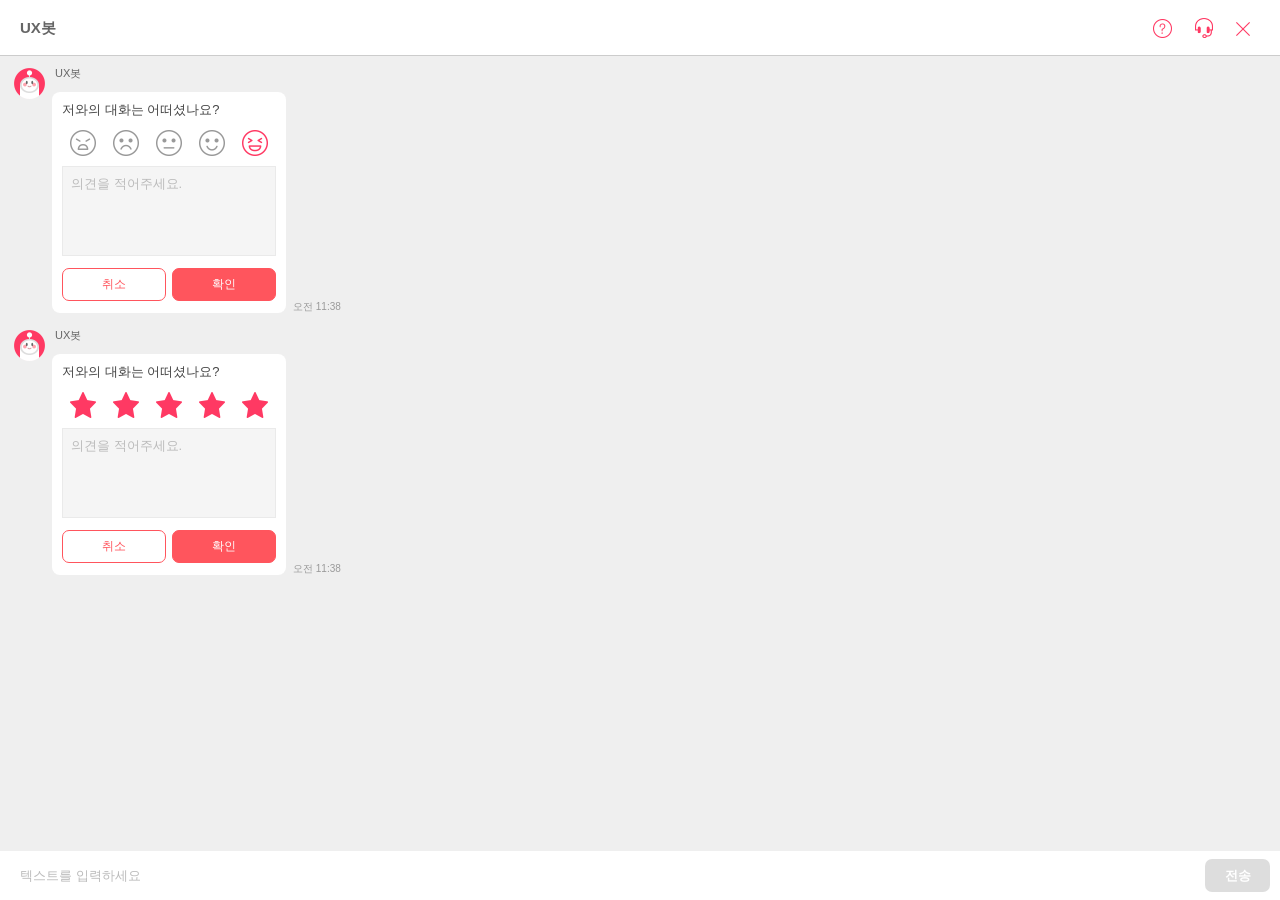
<file: html/10_rating.html>
<!doctype html>
<html lang="ko">

<head>
    <!-- required meta tags -->
    <meta charset="utf-8">
    <meta http-equiv="X-UA-Compatible" content="IE=edge,chrome=1">
    <meta name="viewport" content="width=device-width, initial-scale=1.0, maximum-scale=2.0, minimum-scale=1.0, user-scalable=no" />
    <!-- mobile : full screen  -->
    <meta name="mobile-web-app-capable" content="yes">
    <meta name="apple-mobile-web-app-capable" content="yes">
    <!-- mobile safari : remove status bar  -->
    <meta name="mobile-web-app-status-bar-style" content="black">
    <meta name="apple-mobile-web-app-status-bar-style" content="black">

    <!-- favicon -->
    <link rel="shortcut icon" href="../images/favicon.ico">

    <!-- CSS (library) -->
    <link rel="stylesheet" type="text/css" media="screen" href="../library/swiper/swiper.min.css" />

    <!-- CSS -->
    <link rel="stylesheet" type="text/css" media="screen" href="../css/chatbot.css" />

    <title>Chatbot template</title>
</head>

<body>
    <div id="wrap" class="">
        <header>
            <!-- chatbot -->
            <div class="header_chatbot">
                <h1>UX봇</h1>
                <button class="btn_icon btn_help"><span>help</span></button>
                <button class="btn_icon btn_customerService"><span>customer service</span></button>
                <button class="btn_icon btn_chatbot"><span>chatbot</span></button>
                <button class="btn_icon btn_close"><span>close</span></button>
            </div>
        </header>

        <div id="content_wrapper">
            <div class="content_view">
                <!-- chatbot mode -->
                <div class=" message_view chatbot">
                    <ul>
                        <!-- rate (emoticon) -->
                        <li>
                            <div class="messageLeft">
                                <span class="character"></span>
                                <div class="messageLeft_con">
                                    <div class="chat_name">UX봇</div>
                                    <div class="messageLeft_box">
                                        <div class="card">
                                            <div class="message_content">
                                                <p>저와의 대화는 어떠셨나요?</p>
                                                <div class="rate_emoticon">
                                                    <button class="btn_icon emo01"><span>awful</span></button>
                                                    <button class="btn_icon emo02"><span>bad</span></button>
                                                    <button class="btn_icon emo03"><span>so so</span></button>
                                                    <button class="btn_icon emo04"><span>good</span></button>
                                                    <button class="btn_icon emo05 on"><span>wonderful</span></button>
                                                </div>
                                                <textarea placeholder="의견을 적어주세요."></textarea>
                                                <div class="btn_block_inline">
                                                    <button class="btn">취소</button>
                                                    <button class="btn btn_highlight">확인</button>
                                                </div>
                                            </div>
                                        </div>
                                        <div class="messageLeft_time">오전 11:38</div>
                                    </div>
                                </div>
                            </div>
                        </li>
                        <!-- rate (star) -->
                        <li>
                            <div class="messageLeft">
                                <span class="character"></span>
                                <div class="messageLeft_con">
                                    <div class="chat_name">UX봇</div>
                                    <div class="messageLeft_box">
                                        <div class="card">
                                            <div class="message_content">
                                                <p>저와의 대화는 어떠셨나요?</p>
                                                <div class="rate_star">
                                                    <button class="btn_icon on"><span>1</span></button>
                                                    <button class="btn_icon on"><span>2</span></button>
                                                    <button class="btn_icon on"><span>3</span></button>
                                                    <button class="btn_icon on"><span>4</span></button>
                                                    <button class="btn_icon on"><span>5</span></button>
                                                </div>
                                                <textarea placeholder="의견을 적어주세요."></textarea>
                                                <div class="btn_block_inline">
                                                    <button class="btn">취소</button>
                                                    <button class="btn btn_highlight">확인</button>
                                                </div>
                                            </div>
                                        </div>
                                        <div class="messageLeft_time">오전 11:38</div>
                                    </div>
                                </div>
                            </div>
                        </li>
                    </ul>
                </div>
            </div>
        </div>

        <footer>
            <div class="footer_frame">
                <input type="text" placeholder="텍스트를 입력하세요">
                <button class="btn_clear"><span>초기화</span></button>
                <button class="btn_send">전송</button>
            </div>
        </footer>

    </div>

    <!-- javascript (library) -->
    <script type="text/javascript" src="../library/jquery/jquery-1.11.2.min.js"></script>
    <script type="text/javascript" src="../library/jquery-ui/jquery-ui.min.js"></script>
    <script type="text/javascript" src="../library/swiper/swiper.min.js"></script>

    <!-- javascript -->
    <script type="text/javascript" src="../js/chatbot.js"></script>

    <!-- custom javascript -->
    <script type="text/javascript">
    </script>
</body>

</html>
</file>
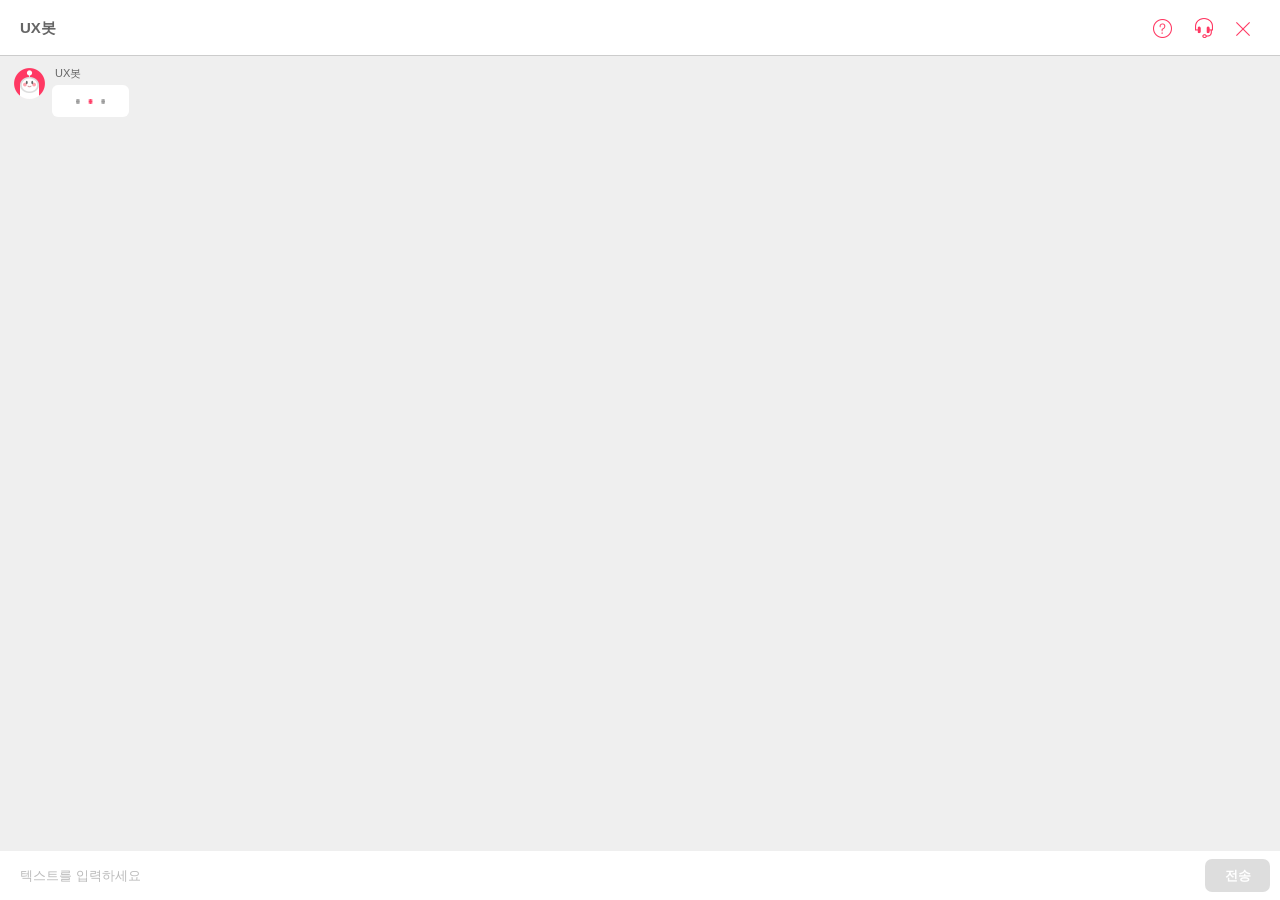
<file: html/11_loading.html>
<!doctype html>
<html lang="ko">

<head>
    <!-- required meta tags -->
    <meta charset="utf-8">
    <meta http-equiv="X-UA-Compatible" content="IE=edge,chrome=1">
    <meta name="viewport" content="width=device-width, initial-scale=1.0, maximum-scale=2.0, minimum-scale=1.0, user-scalable=no" />
    <!-- mobile : full screen  -->
    <meta name="mobile-web-app-capable" content="yes">
    <meta name="apple-mobile-web-app-capable" content="yes">
    <!-- mobile safari : remove status bar  -->
    <meta name="mobile-web-app-status-bar-style" content="black">
    <meta name="apple-mobile-web-app-status-bar-style" content="black">

    <!-- favicon -->
    <link rel="shortcut icon" href="../images/favicon.ico">

    <!-- CSS (library) -->
    <link rel="stylesheet" type="text/css" media="screen" href="../library/swiper/swiper.min.css" />

    <!-- CSS -->
    <link rel="stylesheet" type="text/css" media="screen" href="../css/chatbot.css" />

    <title>Chatbot template</title>
</head>

<body>
    <div id="wrap" class="">
        <header>
            <!-- chatbot -->
            <div class="header_chatbot">
                <h1>UX봇</h1>
                <button class="btn_icon btn_help"><span>help</span></button>
                <button class="btn_icon btn_customerService"><span>customer service</span></button>
                <button class="btn_icon btn_chatbot"><span>chatbot</span></button>
                <button class="btn_icon btn_close"><span>close</span></button>
            </div>
        </header>

        <div id="content_wrapper">
            <div class="content_view">
                <!-- chatbot mode -->
                <div class=" message_view chatbot">
                    <ul>
                        <!-- loading -->
                        <li>
                            <div class="messageLeft">
                                <span class="character"></span>
                                <div class="messageLeft_con">
                                    <div class="chat_name">UX봇</div>
                                    <div class="messageLeft_box">
                                        <div class="message_content">
                                            <p class="typing"><img src="../images/typing.gif"></p>
                                        </div>
                                    </div>
                                </div>
                            </div>
                        </li>
                    </ul>
                </div>
            </div>
        </div>

        <footer>
            <div class="footer_frame">
                <input type="text" placeholder="텍스트를 입력하세요">
                <button class="btn_clear"><span>초기화</span></button>
                <button class="btn_send">전송</button>
            </div>
        </footer>
    </div>

    <!-- javascript (library) -->
    <script type="text/javascript" src="../library/jquery/jquery-1.11.2.min.js"></script>
    <script type="text/javascript" src="../library/jquery-ui/jquery-ui.min.js"></script>
    <script type="text/javascript" src="../library/swiper/swiper.min.js"></script>

    <!-- javascript -->
    <script type="text/javascript" src="../js/chatbot.js"></script>

    <!-- custom javascript -->
    <script type="text/javascript">
    </script>
</body>

</html>
</file>
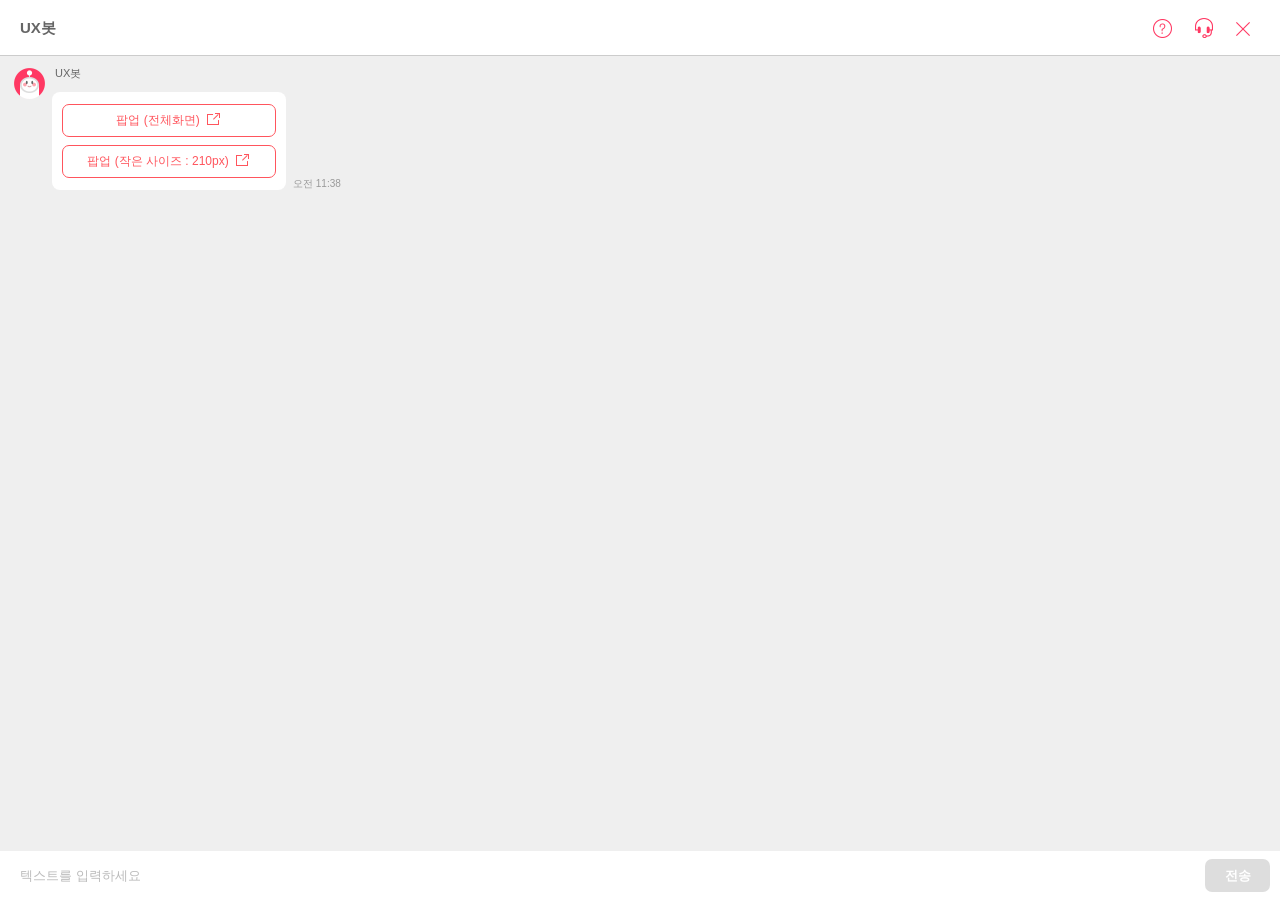
<file: html/12_popup.html>
<!doctype html>
<html lang="ko">

<head>
    <!-- required meta tags -->
    <meta charset="utf-8">
    <meta http-equiv="X-UA-Compatible" content="IE=edge,chrome=1">
    <meta name="viewport" content="width=device-width, initial-scale=1.0, maximum-scale=2.0, minimum-scale=1.0, user-scalable=no" />
    <!-- mobile : full screen  -->
    <meta name="mobile-web-app-capable" content="yes">
    <meta name="apple-mobile-web-app-capable" content="yes">
    <!-- mobile safari : remove status bar  -->
    <meta name="mobile-web-app-status-bar-style" content="black">
    <meta name="apple-mobile-web-app-status-bar-style" content="black">

    <!-- favicon -->
    <link rel="shortcut icon" href="../images/favicon.ico">

    <!-- CSS (library) -->
    <link rel="stylesheet" type="text/css" media="screen" href="../library/swiper/swiper.min.css" />

    <!-- CSS -->
    <link rel="stylesheet" type="text/css" media="screen" href="../css/chatbot.css" />

    <title>Chatbot template</title>
</head>

<body>
    <div id="wrap" class="">
        <header>
            <!-- chatbot -->
            <div class="header_chatbot">
                <h1>UX봇</h1>
                <button class="btn_icon btn_help"><span>help</span></button>
                <button class="btn_icon btn_customerService"><span>customer service</span></button>
                <button class="btn_icon btn_chatbot"><span>chatbot</span></button>
                <button class="btn_icon btn_close"><span>close</span></button>
            </div>
        </header>

        <div id="content_wrapper">
            <div class="content_view">
                <!-- chatbot mode -->
                <div class=" message_view chatbot">
                    <ul>
                        <!-- popup -->
                        <li>
                            <div class="messageLeft">
                                <span class="character"></span>
                                <div class="messageLeft_con">
                                    <div class="chat_name">UX봇</div>
                                    <div class="messageLeft_box">
                                        <div class="card">
                                            <div class="message_content">
                                                <div class="card_button">
                                                    <button id="btnPopupFull" class="btn">팝업 (전체화면)<i class="ico_link"></i></button>
                                                    <button id="btnPopupSmall" class="btn">팝업 (작은 사이즈 : 210px)<i class="ico_link"></i></button>
                                                </div>
                                            </div>
                                        </div>
                                        <div class="messageLeft_time">오전 11:38</div>
                                    </div>
                                </div>
                            </div>
                        </li>
                    </ul>
                </div>
            </div>
        </div>

        <footer>
            <div class="footer_frame">
                <input type="text" placeholder="텍스트를 입력하세요">
                <button class="btn_clear"><span>초기화</span></button>
                <button class="btn_send">전송</button>
            </div>
        </footer>

        <!-- popup (full screen) -->
        <div id="popup_full" class="popup" style="display:none;">
            <div class="popup_wrapper">
                <div class="popup_full">
                    <div class="popup_header">
                        <button class="btn_icon btn_back"><span>뒤로가기(팝업 닫기)</span></button>
                        <h3>팝업 타이틀</h3>
                    </div>
                    <div class="popup_body">
                        <p>팝업 내용</p>
                    </div>
                    <div class="popup_footer">
                        <button class="btn_default">취소</button>
                        <button class="btn_highlight">확인</button>
                    </div>
                </div>
            </div>
        </div>

        <!-- popup (small : 210px) -->
        <div id="popup_small" class="popup" style="display:none;">
            <div class="popup_wrapper">
                <div class="popup_sm">
                    <div class="popup_body">
                        <p>팝업 내용</p>
                    </div>
                    <div class="popup_footer">
                        <button class="btn_highlight">확인</button>
                    </div>
                </div>
            </div>
        </div>

    </div>

    <!-- javascript (library) -->
    <script type="text/javascript" src="../library/jquery/jquery-1.11.2.min.js"></script>
    <script type="text/javascript" src="../library/jquery-ui/jquery-ui.min.js"></script>
    <script type="text/javascript" src="../library/swiper/swiper.min.js"></script>

    <!-- javascript -->
    <script type="text/javascript" src="../js/chatbot.js"></script>

    <!-- custom javascript -->
    <script type="text/javascript">
        $(document).ready(function() {
            // popup (full screen)
            $('#btnPopupFull').click(function() {
                $('#popup_full').css('display', 'block');
            });

            // popup (small)
            $('#btnPopupSmall').click(function() {
                $('#popup_small').css('display', 'block');
            });

            // popup close
            $('.popup .btn_highlight').click(function() {
                $(this).parents('.popup').css('display', 'none');
            });
            $('.popup .btn_default').click(function() {
                $(this).parents('.popup').css('display', 'none');
            });
        });
    </script>
</body>

</html>
</file>
<file: css/chatbot.css>
/* chatbot.css v1.0 | 2019.07.02 | UX/UI, HyunHyun Lee */


/* Reset 
====================================================================*/

* {
    margin: 0;
    padding: 0;
    border: 0;
    outline: 0;
    vertical-align: top;
    -webkit-text-size-adjust: none;
}

article,
aside,
details,
figcaption,
figure,
footer,
header,
hgroup,
menu,
nav,
section {
    display: block;
}

ul,
ol,
dl {
    list-style: none;
}

img,
video,
embed {
    max-width: 100%
}

table {
    border-collapse: collapse;
    border-spacing: 0;
}

input,
select,
button,
textarea {
    font-family: "Malgun Gothic", Arial, sans-serif;
    vertical-align: middle;
    font-weight: normal;
    outline: 0;
}

html {
    height: 100%;
    font-size: 10px;
}

body {
    height: 100%;
    overflow: hidden;
    color: #444;
    font-family: "Malgun Gothic", Arial, sans-serif;
    font-weight: normal;
    line-height: 1.2em;
}

legend,
hr,
caption {
    display: block;
    overflow: hidden;
    position: absolute;
    top: 0;
    left: -1000em;
}

i,
em,
address {
    font-style: normal;
    font-weight: normal;
}


/* Base 
====================================================================*/

a {
    transition: all 0.3s ease;
    text-decoration: none;
    cursor: pointer;
    color: #444;
    -webkit-touch-callout: none;
    -webkit-user-select: none;
    -webkit-tap-highlight-color: rgba(0, 0, 0, 0);
}

::-webkit-input-placeholder {
    color: #bbb;
}

:-ms-input-placeholder {
    color: #bbb;
}

input[type=text]:disabled {
    background: #e8e8e8;
}


/* Layout 
====================================================================*/


/************** Common ***************/

body {
    background: #efefef;
}

#wrap {
    position: absolute;
    left: 0;
    top: 0;
    right: 0;
    bottom: 0;
}

#wrap.pc {
    /* min-width: 400px; */
}

#content_wrapper {
    position: relative;
    height: 100%;
    margin-bottom: 0;
    box-sizing: border-box;
    display: flex;
    flex-flow: column;
}

#content_wrapper:before,
#content_wrapper:after {
    content: "";
    position: relative;
    width: 100%;
    height: 56px;
    display: block;
    flex: 0 0 auto;
}

.mobile #content_wrapper:before,
.mobile #content_wrapper:after {
    display: none;
}

#content_wrapper:after {
    height: 49px;
}

.mobile #content_wrapper {
    padding: 56px 0 0 0;
    box-sizing: border-box;
    overflow-y: scroll;
    -webkit-overflow-scrolling: touch;
}

.content_view {
    overflow-y: auto;
    -webkit-overflow-scrolling: touch;
    flex: 1 1 auto;
}

.mobile .content_view {
    position: relative;
    padding-bottom: 50px;
    overflow-y: visible;
}

.btn_icon span {
    display: none;
}

textarea {
    width: 100%;
    min-height: 90px;
    padding: 8px;
    border: 1px solid #eaeaea;
    background-color: #f5f5f5;
    font-size: 1.3rem;
    box-sizing: border-box;
    resize: none;
}


/************** Header *************/

header {
    position: fixed;
    top: 0;
    left: 0;
    width: 100%;
    height: 56px;
    box-sizing: border-box;
    z-index: 100;
}

.header_chatbot {
    position: relative;
    width: 100%;
    height: 100%;
    padding: 20px;
    background: #fff;
    box-sizing: border-box;
    border-bottom: 1px solid #ccc;
}

.header_chatbot h1 {
    display: inline-block;
    position: relative;
    height: 15px;
    font-size: 1.5rem;
    font-weight: bold;
    line-height: 15px;
    color: #666;
}

.header_chatbot .btn_icon {
    position: absolute;
    cursor: pointer;
    top: 18px;
    width: 20px;
    height: 21px;
}

.btn_help {
    right: 108px;
    background: url(../images/ico_help.png) no-repeat center;
    background-size: 19px;
}

.btn_customerService {
    right: 66px;
    background: url(../images/ico_customerService.png) no-repeat center;
    background-size: 18px;
}

.btn_chatbot {
    display: none;
    right: 66px;
    background: url(../images/ico_chatbot.png) no-repeat center;
    background-size: 18px;
}

.btn_close {
    right: 27px;
    background: url(../images/ico_close.png) no-repeat center;
    background-size: 14px;
}

.mode_customerService .btn_customerService {
    display: none;
}

.mode_customerService .btn_chatbot {
    display: block;
}


/************** Footer *************/

footer {
    position: fixed;
    bottom: 0;
    left: 0;
    width: 100%;
    height: 49px;
    box-sizing: border-box;
    z-index: 100;
}

footer .quick_reply {
    position: absolute;
    top: -64px;
    left: 0;
    height: 64px;
    background-color: transparent;
    background-image: linear-gradient(to bottom, rgba(255, 255, 255, 0) 0%, rgba(255, 255, 255, 0.5) 20%, rgba(255, 255, 255, 1) 100%);
}

footer .quick_reply .card button {
    display: inline-block;
    min-width: 70px;
    height: 33px;
    line-height: 31px;
    text-align: center;
    padding: 0 14px;
    background-color: #ff3a64;
    border: none;
    border-radius: 16px;
    color: #fff;
    font-size: 1.2rem;
}

footer .carousel .swiper-slide {
    width: auto !important;
}

footer .card {
    width: auto;
    padding: 0;
    margin-top: 0;
    background: none;
}

.footer_frame {
    position: relative;
    padding: 8px 116px 8px 10px;
    background-color: #fff;
}

.footer_frame input {
    width: 100%;
    height: 33px;
    padding: 5px 10px;
    font-size: 1.3rem;
    vertical-align: middle;
    box-sizing: border-box;
    background: #fff;
    resize: none;
}

.footer_frame .btn_clear {
    display: none;
}

.footer_frame .btn_clear span {
    display: none;
}

.footer_frame.on .btn_clear {
    display: block;
    position: absolute;
    top: 16px;
    right: 92px;
    width: 17px;
    height: 17px;
    padding-bottom: 3px;
    background: url(../images/ico_clear.png) no-repeat center;
    background-size: 17px;
    cursor: pointer;
}

.footer_frame .btn_send {
    position: absolute;
    top: 8px;
    right: 10px;
    width: 65px;
    height: 33px;
    line-height: 31px;
    background-color: #dddddd;
    border-radius: 7px;
    font-size: 1.3rem;
    font-weight: bold;
    color: #fff;
}

.footer_frame.on .btn_send {
    background-color: #ff3a64;
    cursor: pointer;
}


/************** quick reply *************/

.quick_reply {
    position: relative;
    padding: 0;
}

.quick_reply a {
    display: inline-block;
    margin: 8px 2px 0 0;
    padding: 6px 13px;
    font-size: 0.857em;
    color: #1baee2;
    border: 1px solid #1baee2;
    border-radius: 29px;
    background: #fff;
}

.quick_reply a:hover {
    color: #fff;
    background: #1baee2;
}

.quick_reply a:active {
    color: #fff;
    background: #0989b6;
}


/* Content 
====================================================================*/

.txt_highlight {
    color: #ff3a64;
}

.txt_strikethrough {
    text-decoration: line-through;
    color: #999;
}


/************** message (chatbot, customerService) *************/

.message_view {
    position: relative;
    padding: 0;
}

.message_view:last-child {
    margin-bottom: 64px;
}

.message_view li {
    padding: 0 0 16px;
}

.message_view li:first-child {
    padding-top: 11px;
}

.messageLeft {
    position: relative;
    word-break: break-all;
}

.message_view.chatbot .character {
    position: absolute;
    top: 0;
    left: 14px;
    width: 31px;
    height: 32px;
    background: url(../images/img_chatbot.png) no-repeat center;
    background-size: 31px;
    z-index: 10;
}

.message_view.customerService .character {
    position: absolute;
    top: 0;
    left: 14px;
    width: 31px;
    height: 32px;
    background: url(../images/img_customerService.png) no-repeat 0 0;
    background-size: 31px;
    z-index: 10;
}

.messageLeft_con {
    margin-left: 52px;
}

.chat_name {
    padding-top: 0;
    padding-left: 3px;
    font-size: 1.1rem;
    color: #666;
}

.carousel_only .chat_name {
    position: relative;
    top: 10px;
}

.carousel_only .swiper-container {
    margin-top: 22px;
}

.messageLeft_box {
    display: flex;
    position: relative;
    margin-top: 6px;
}

.message_content {
    padding: 6px 10px;
    max-width: calc(100% - 72px);
    border-radius: 6px;
    box-sizing: border-box;
    background: #fff;
    word-wrap: break-word;
    line-height: 2rem;
    font-size: 1.3rem;
    color: #444;
}

.card .message_content {
    width: 245px;
}

.messageLeft_time {
    width: 70px;
    padding-left: 7px;
    font-size: 1rem;
    color: #999;
    box-sizing: border-box;
    align-self: flex-end;
}

.typing img {
    width: 29px;
    height: 5px;
    vertical-align: middle;
}

.card_header {
    display: flex;
    flex-flow: row;
    position: relative;
    margin: -8px -10px 0;
    min-height: 35px;
    border-bottom: 1px solid #eaeaea;
    border-top-left-radius: 8px;
    border-top-right-radius: 8px;
    border-bottom-left-radius: 0;
    border-bottom-right-radius: 0;
    background: #fff;
}

.card_header .title {
    height: 100%;
    padding: 0 10px;
    line-height: 35px;
    font-size: 1.4rem;
    font-weight: bold;
    color: #444;
    white-space: nowrap;
    overflow: hidden;
    text-overflow: ellipsis;
    box-sizing: border-box;
}

.card_list_type .message_content ul li {
    display: flex;
    padding: 8px 10px;
    margin: 0 -10px;
    border-bottom: 1px solid #eaeaea;
}

.card_header_con {
    padding: 10px 0 10px 10px;
}

.card_header_con,
.card_list_con {
    flex: 1;
    width: calc(100% - 65px);
}

.card_header_con .card_title,
.card_list_con .card_title {
    padding-bottom: 2px;
    font-size: 1.3rem;
    font-weight: bold;
    color: #ff3a64;
    letter-spacing: -1px;
    overflow: hidden;
    text-overflow: ellipsis;
    white-space: normal;
    line-height: 1.4;
    word-wrap: break-word;
}

.card_header_con .card_title {
    font-size: 1.4rem;
    color: #444;
}

.card_header_con .card_title_con,
.card_list_con .card_con {
    font-size: 1.2rem;
    color: #444;
    letter-spacing: -1px;
}

.card_header_con .card_title_con p,
.card_list_con .card_con p {
    display: -webkit-box;
    -webkit-line-clamp: 2;
    -webkit-box-orient: vertical;
    width: 149px;
    height: 35px;
    line-height: 18px;
    overflow: hidden;
    text-overflow: ellipsis;
}

.card_list_con .card_con p:after {
    content: "...";
}

.card_header_right_img {
    padding: 10px 10px 10px 0;
}

.card_header_right_img,
.card_right_img {
    position: relative;
    width: 55px;
    height: 55px;
    margin-left: 10px;
    display: flex;
    align-items: center;
}

.card_header_right_img img,
.card_right_img img {
    flex: 1;
}

.typing {
    padding: 0 14px;
}


/************** message (user) *************/

.messageRight {
    position: relative;
    padding-right: 16px;
    text-align: right;
    word-break: break-all;
    overflow: hidden;
}

.messageRight_time {
    padding-right: 7px;
    width: 70px;
    font-size: 1rem;
    color: #999;
    box-sizing: border-box;
    align-self: flex-end;
}

.messageRight_box {
    display: flex;
    position: relative;
    margin-bottom: 6px;
    justify-content: flex-end;
}

.messageRight_box:last-child {
    margin-bottom: 0;
}

.messageRight_box .message_content {
    padding: 8px 10px;
    max-width: calc(100% - 72px);
    text-align: left;
    color: #fff;
    border-radius: 6px;
    box-sizing: border-box;
    background: #666;
    position: relative;
}

.customService .messageRight_box .message_content {
    background: #666;
}

.messageRight .message_content:after {
    content: "";
    width: 6px;
    height: 7px;
    position: absolute;
    bottom: 13px;
    right: -6px;
    background: url(../images/bg_message_right.png) no-repeat center;
}

.card_title {
    margin-bottom: 2px;
    font-weight: bold;
    font-size: 1.5rem;
    color: #444;
}

.card_title span {
    font-weight: normal;
    font-size: 1.3rem;
}

.card_subtitle {
    font-size: 1.3rem;
    margin-bottom: 2px;
}

.card_con {
    font-size: 1.2rem;
    color: #444;
    line-height: 1.8rem;
}

.card_button {
    position: relative;
}

*+.card_button {
    margin-top: 12px;
}


/************** button *************/

.btn_block_inline {
    display: flex;
    flex-flow: row;
}

*+.btn_block_inline {
    margin-top: 8px;
}

.btn_block_inline>.btn {
    flex: 1 1 auto;
}

.btn_block_inline>.btn+.btn {
    margin-left: 6px;
    margin-top: 4px;
}

.btn {
    display: block;
    position: relative;
    width: 100%;
    height: 33px;
    line-height: 31px;
    margin: 4px 0;
    font-size: 1.2rem;
    color: #ff555d;
    border: 1px solid #ff555d;
    border-radius: 7px;
    background: #fff;
    cursor: pointer;
}

.btn+.btn {
    margin-top: 8px;
}

.btn.btn_highlight {
    color: #fff;
    background: #ff555d;
}

.btn.btn_disabled {
    color: #ddd;
    border-color: #ddd;
}

.btn.btn_disabled.btn_highlight {
    color: #fff;
    background: #ddd;
}

.ico_link,
.ico_call,
.ico_order {
    position: relative;
    margin-left: 6px;
    display: inline-block;
    width: 16px;
    height: 16px;
    vertical-align: text-bottom;
}

.ico_link:after,
.ico_call:after,
.ico_order:after {
    content: "";
    display: inline-block;
    width: 16px;
    height: 16px;
    position: absolute;
    top: 0;
    left: 0;
}

.ico_link:after {
    background: url(../images/ico_link.png) no-repeat center;
    background-size: 13px;
}

.ico_call:after {
    background: url(../images/ico_call.png) no-repeat center;
    background-size: 14px;
}

.ico_order:after {
    background: url(../images/ico_cart.png) no-repeat center;
    background-size: 14px;
}

.btn_highlight .ico_link:after {
    background: url(../images/ico_link_white.png) no-repeat center;
    background-size: 13px;
}

.btn_highlight .ico_call:after {
    background: url(../images/ico_call_white.png) no-repeat center;
    background-size: 14px;
}

.btn_highlight .ico_order:after {
    background: url(../images/ico_cart_white.png) no-repeat center;
    background-size: 14px;
}

.mode_change_box {
    position: relative;
    padding: 12px 16px;
}

.mode_change_box p {
    position: relative;
    padding: 6px 10px;
    font-size: 1.1rem;
    color: #777;
    text-align: center;
    border-radius: 20px;
    background: #e1e1e1;
}


/* Table 
====================================================================*/

.message_content table {
    width: 100%;
    margin: 8px 0;
}

.message_content table th {
    padding: 2px;
    font-size: 1.2rem;
    font-weight: bold;
    color: #444;
}

.message_content table td {
    padding: 2px;
    font-size: 1.2rem;
    color: #444;
}


/* Carousel 
====================================================================*/

.swiper-container.carousel {
    width: 100%;
}

.swiper-container.carousel .messageLeft_time {
    padding-top: 8px;
    padding-left: 58px;
    width: inherit;
}

.carousel .swiper-slide {
    width: 245px !important;
    display: -webkit-box;
    display: -ms-flexbox;
    display: -webkit-flex;
    display: flex;
    -webkit-box-pack: center;
    -ms-flex-pack: center;
    -webkit-justify-content: center;
    justify-content: center;
    -webkit-box-align: center;
    -ms-flex-align: center;
    -webkit-align-items: center;
    align-items: center;
}

.carousel .swiper-button-next,
.carousel .swiper-button-prev {
    position: absolute;
    width: 20px;
    height: 40px;
    opacity: 0.2;
    background-color: #000;
    background-image: none;
    top: calc(50% - 20px);
    margin-top: 0;
}

.mobile .carousel .swiper-button-next,
.mobile .carousel .swiper-button-prev {
    display: none;
}

.carousel .swiper-button-next {
    right: 0;
    border-top-left-radius: 20px;
    border-bottom-left-radius: 20px;
}

.carousel .swiper-button-next:after {
    content: "";
    position: absolute;
    top: calc(50% - 7px);
    left: 8px;
    width: 0;
    height: 0;
    border-top: 7px solid transparent;
    border-bottom: 7px solid transparent;
    border-left: 7px solid #fff;
}

.carousel .swiper-button-prev {
    left: 0;
    border-top-right-radius: 20px;
    border-bottom-right-radius: 20px;
}

.carousel .swiper-button-prev:after {
    content: "";
    position: absolute;
    top: calc(50% - 7px);
    right: 8px;
    width: 0;
    height: 0;
    border-top: 7px solid transparent;
    border-bottom: 7px solid transparent;
    border-right: 7px solid #fff;
}

.card {
    display: inline-block;
    position: relative;
    margin-top: 7px;
    padding: 8px 10px;
    width: 234px;
    border-radius: 8px;
    box-sizing: border-box;
    background: #fff;
}

.card_img {
    position: relative;
    margin: 0;
    height: 164px;
    background: #ececec;
    overflow: hidden;
    cursor: pointer;
}

.card .message_content {
    padding: 0;
    max-width: 100%;
}

.card_img+.message_content {
    margin-top: 10px;
}

.carousel .swiper-button-next.swiper-button-disabled,
.carousel .swiper-button-prev.swiper-button-disabled {
    opacity: 0.1;
}


/* Datepicker 
====================================================================*/

.datepicker+.messageLeft_time {
    margin-top: 6px;
    padding: 0;
}

.datepicker .message_content {
    max-width: calc(100% - 22px);
}

.ui-datepicker {
    max-width: 282px;
    width: 100%;
}

.ui-datepicker-header {
    position: relative;
    height: 35px;
    border-bottom: 1px solid #eaeaea;
    margin: -8px -10px 0;
}

.ui-datepicker-prev,
.ui-datepicker-next {
    position: absolute;
    width: 16px;
    height: 16px;
    top: 10px;
    text-align: center;
    z-index: 1;
    display: flex;
    justify-content: center;
    align-items: center;
}

.ui-datepicker-prev {
    left: 28%;
}

.ui-datepicker-next {
    right: 28%;
}

.ui-datepicker-prev span,
.ui-datepicker-next span {
    display: inline-block;
    width: 0;
    height: 0;
    border-top: 4px solid transparent;
    border-bottom: 4px solid transparent;
    text-indent: -99999px;
}

.ui-datepicker-prev span {
    border-right: 6px solid #999999;
}

.ui-datepicker-next span {
    border-left: 6px solid #999999;
}

.ui-datepicker-title {
    position: relative;
    top: 7px;
    text-align: center;
    font-size: 1.4rem;
    font-weight: bold;
    color: #444;
}

.ui-datepicker-year {
    margin-right: 15px;
}

.ui-datepicker-year:after {
    content: "년";
    position: absolute;
}

table.ui-datepicker-calendar {
    width: 100%;
    margin: 4px 0;
    table-layout: fixed;
}

table.ui-datepicker-calendar th,
table.ui-datepicker-calendar td {
    padding: 0;
    height: 30px;
    text-align: center;
    vertical-align: middle;
}

table.ui-datepicker-calendar th {
    font-weight: normal;
}

table.ui-datepicker-calendar td {
    border: 1px solid #eaeaea;
    position: relative;
    box-sizing: border-box;
}

table.ui-datepicker-calendar th.ui-datepicker-week-end span,
table.ui-datepicker-calendar td.ui-datepicker-week-end a {
    color: #ff3a64;
}

table.ui-datepicker-calendar th.ui-datepicker-week-end:last-child span,
table.ui-datepicker-calendar td.ui-datepicker-week-end:last-child a {
    color: #759ed6;
}

table.ui-datepicker-calendar td a {
    display: block;
    height: 30px;
    line-height: 30px;
    box-sizing: border-box;
}

table.ui-datepicker-calendar td a:after {
    content: "";
    display: inline-block;
    width: 40px;
    height: 30px;
    position: absolute;
    top: 0;
    left: 0;
    box-sizing: border-box;
}

table.ui-datepicker-calendar td.ui-datepicker-today a {
    color: #ff3a64;
    font-weight: bold;
}

table.ui-datepicker-calendar td.ui-datepicker-current-day a {
    background-color: #ff3a64;
    color: #fff !important;
    font-weight: normal;
}

table.ui-datepicker-calendar td.ui-datepicker-current-day a:after {
    border: 1px solid #ff3a64;
    top: -1px;
    left: -1px;
    width: calc(100% + 2px);
    height: 32px;
    cursor: default;
}

table.ui-datepicker-calendar td a:hover:after,
table.ui-datepicker-calendar td a:focus:after {
    border: 1px solid #ff3a64;
    top: -1px;
    left: -1px;
    width: calc(100% + 2px);
    height: 32px;
}


/* Rating
====================================================================*/

.rate_emoticon,
.rate_star {
    display: flex;
    flex-flow: row;
    margin: 8px 0;
    align-items: center;
    justify-content: center;
}

.rate_emoticon .emo01 {
    background: url(../images/ico_rate_emo01.png) no-repeat center;
}

.rate_emoticon .emo02 {
    background: url(../images/ico_rate_emo02.png) no-repeat center;
}

.rate_emoticon .emo03 {
    background: url(../images/ico_rate_emo03.png) no-repeat center;
}

.rate_emoticon .emo04 {
    background: url(../images/ico_rate_emo04.png) no-repeat center;
}

.rate_emoticon .emo05 {
    background: url(../images/ico_rate_emo05.png) no-repeat center;
}

.rate_emoticon .emo01.on {
    background: url(../images/ico_rate_emo01_on.png) no-repeat center;
}

.rate_emoticon .emo02.on {
    background: url(../images/ico_rate_emo02_on.png) no-repeat center;
}

.rate_emoticon .emo03.on {
    background: url(../images/ico_rate_emo03_on.png) no-repeat center;
}

.rate_emoticon .emo04.on {
    background: url(../images/ico_rate_emo04_on.png) no-repeat center;
}

.rate_emoticon .emo05.on {
    background: url(../images/ico_rate_emo05_on.png) no-repeat center;
}

.rate_star .btn_icon {
    background: url(../images/ico_rate_star.png) no-repeat center;
}

.rate_star .btn_icon.on {
    background: url(../images/ico_rate_star_on.png) no-repeat center;
}

.rate_emoticon>.btn_icon,
.rate_emoticon>.btn_icon.on,
.rate_star>.btn_icon,
.rate_star>.btn_icon.on {
    flex: 1 1 auto;
    width: 30px;
    height: 30px;
    margin: 0 5px;
    background-size: 26px;
    cursor: pointer;
}


/* Popup 
====================================================================*/

.popup {
    position: fixed;
    top: 0;
    left: 0;
    right: 0;
    bottom: 0;
    height: auto;
    margin: 0 auto;
    overflow: hidden;
    background: rgba(0, 0, 0, 0.4);
    z-index: 1000;
}

.popup_wrapper {
    display: flex;
    flex-direction: row;
    justify-content: center;
    align-items: center;
    position: absolute;
    top: 0;
    right: 0;
    bottom: 0;
    left: 0;
}

.popup_sm {
    display: flex;
    flex-flow: column;
    position: relative;
    width: 210px;
    background: #fff;
    overflow: hidden;
}

.popup_full {
    display: flex;
    flex-flow: column;
    position: relative;
    width: 100%;
    height: 100%;
    background: #fff;
    overflow: hidden;
}

.popup_header {
    flex: 0 0 auto;
    position: relative;
    width: 100%;
    min-height: 56px;
    padding: 16px 20px 16px 52px;
    background: #fff;
    box-sizing: border-box;
    border-bottom: 1px solid #d4d4d4;
}

.popup_header h3 {
    font-size: 1.4rem;
    font-weight: bold;
    color: #666;
    line-height: 20px;
}

.popup_header .btn_icon {
    position: absolute;
    cursor: pointer;
    top: 0;
    width: 50px;
    height: 55px;
}

.btn_back {
    left: 0;
    background: url(../images/ico_back.png) no-repeat 22px center;
    background-size: 16px;
}

.popup_body {
    text-align: center;
    flex: 1 1 auto;
    padding: 14px 20px;
}

.popup_full .popup_body {
    text-align: left;
    overflow-y: auto;
}

.popup_full .popup_body p {
    font-size: 1.3rem;
    color: #444;
    line-height: 2rem;
}

.popup_sm .popup_body p {
    padding: 28px 15px;
    font-size: 1.214em;
    line-height: 1.5em;
}

.popup_footer {
    flex: 0 0 auto;
    display: flex;
    width: 100%;
    height: 50px;
    border-top: 1px solid #ff3a64;
    box-sizing: border-box;
}

.popup_footer button {
    flex: 1;
    text-align: center;
    cursor: pointer;
    font-size: 1.4rem;
}

.popup_footer .btn_highlight {
    color: #fff;
    background: #ff3a64;
}

.popup_footer .btn_default {
    color: #ff3a64;
    background-color: #fff;
}


/* Media Query 
====================================================================*/

@media screen and (max-width:359px) {
    /* .messageRight_box .message_content {
        max-width: 203px;
    } */
    /* .message_content {
        max-width: 203px;
    } */
    .card .message_content {
        width: 203px;
    }
    .card {
        width: 203px;
    }
    .card_img {
        height: 102px;
    }
    .carousel .swiper-slide {
        width: 203px !important;
    }
    .swiper-container.carousel .messageLeft_time {
        padding-left: 207px;
    }
}
</file>
